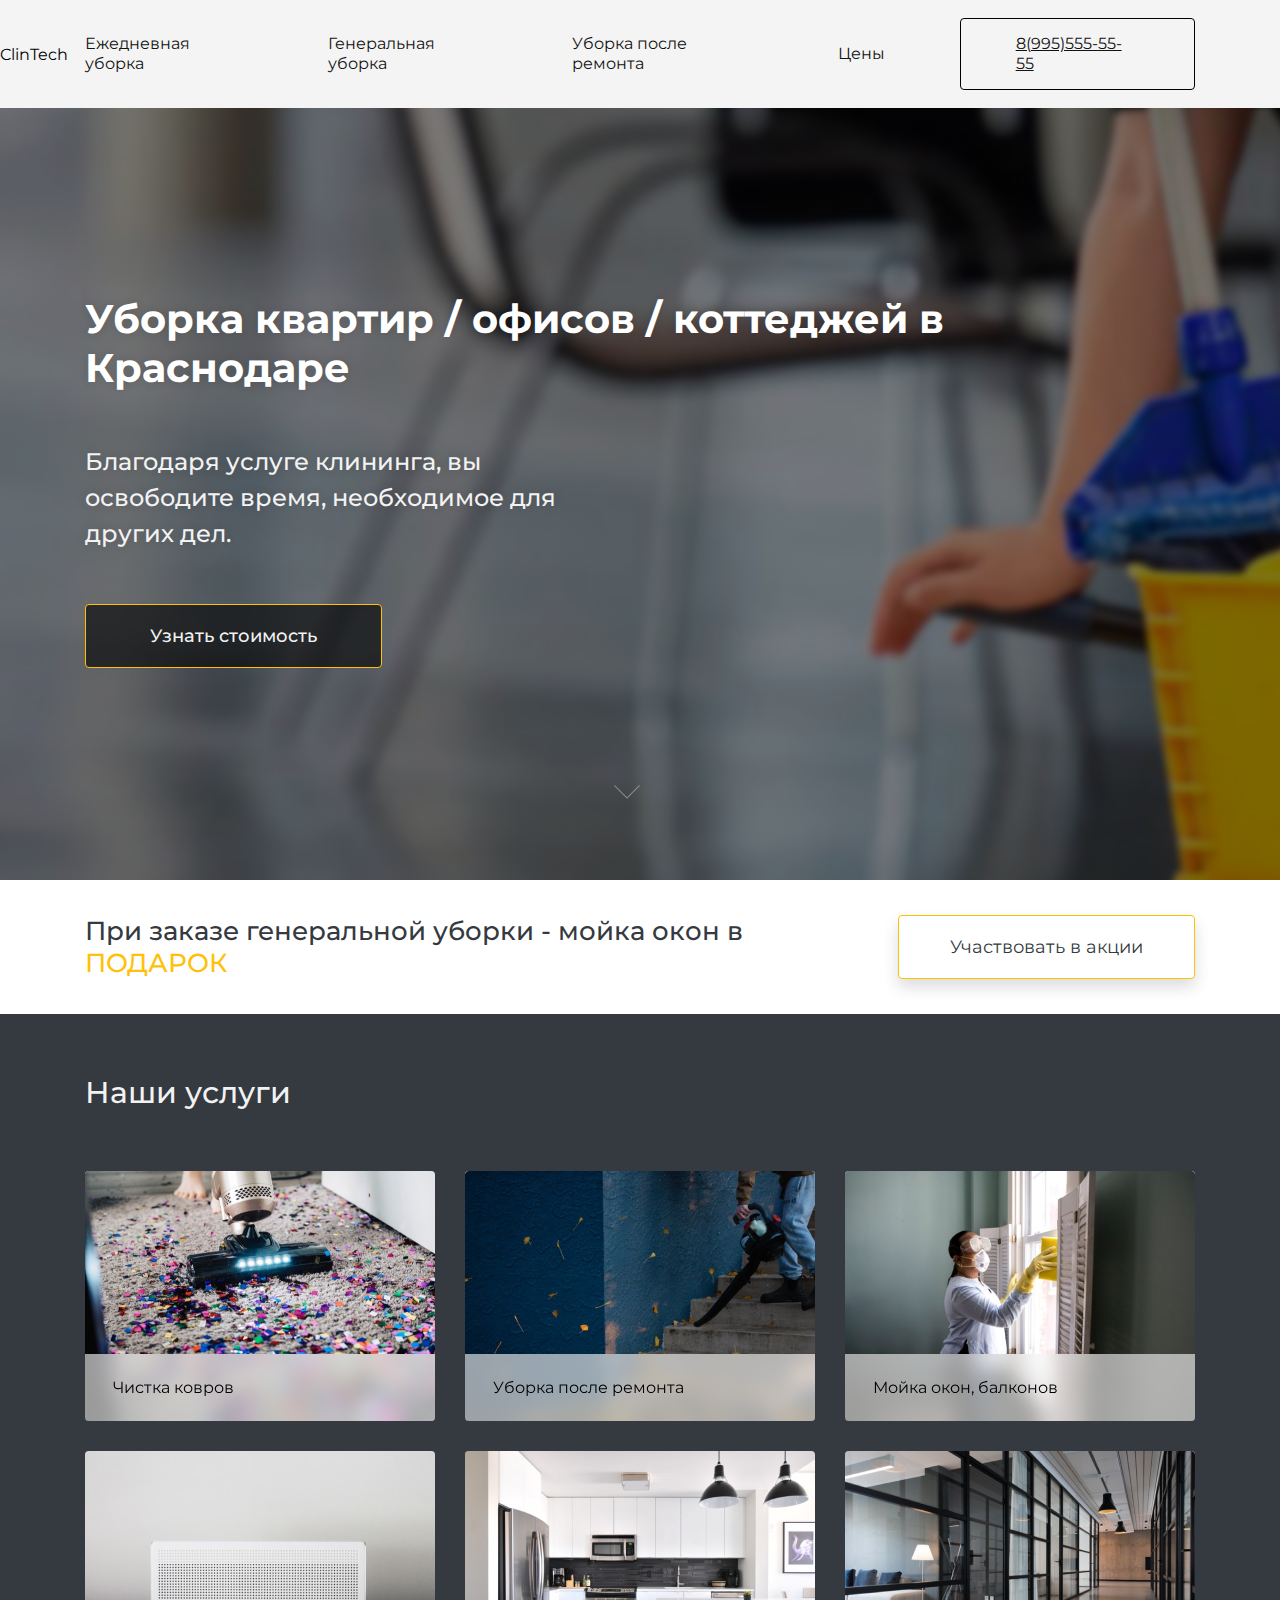
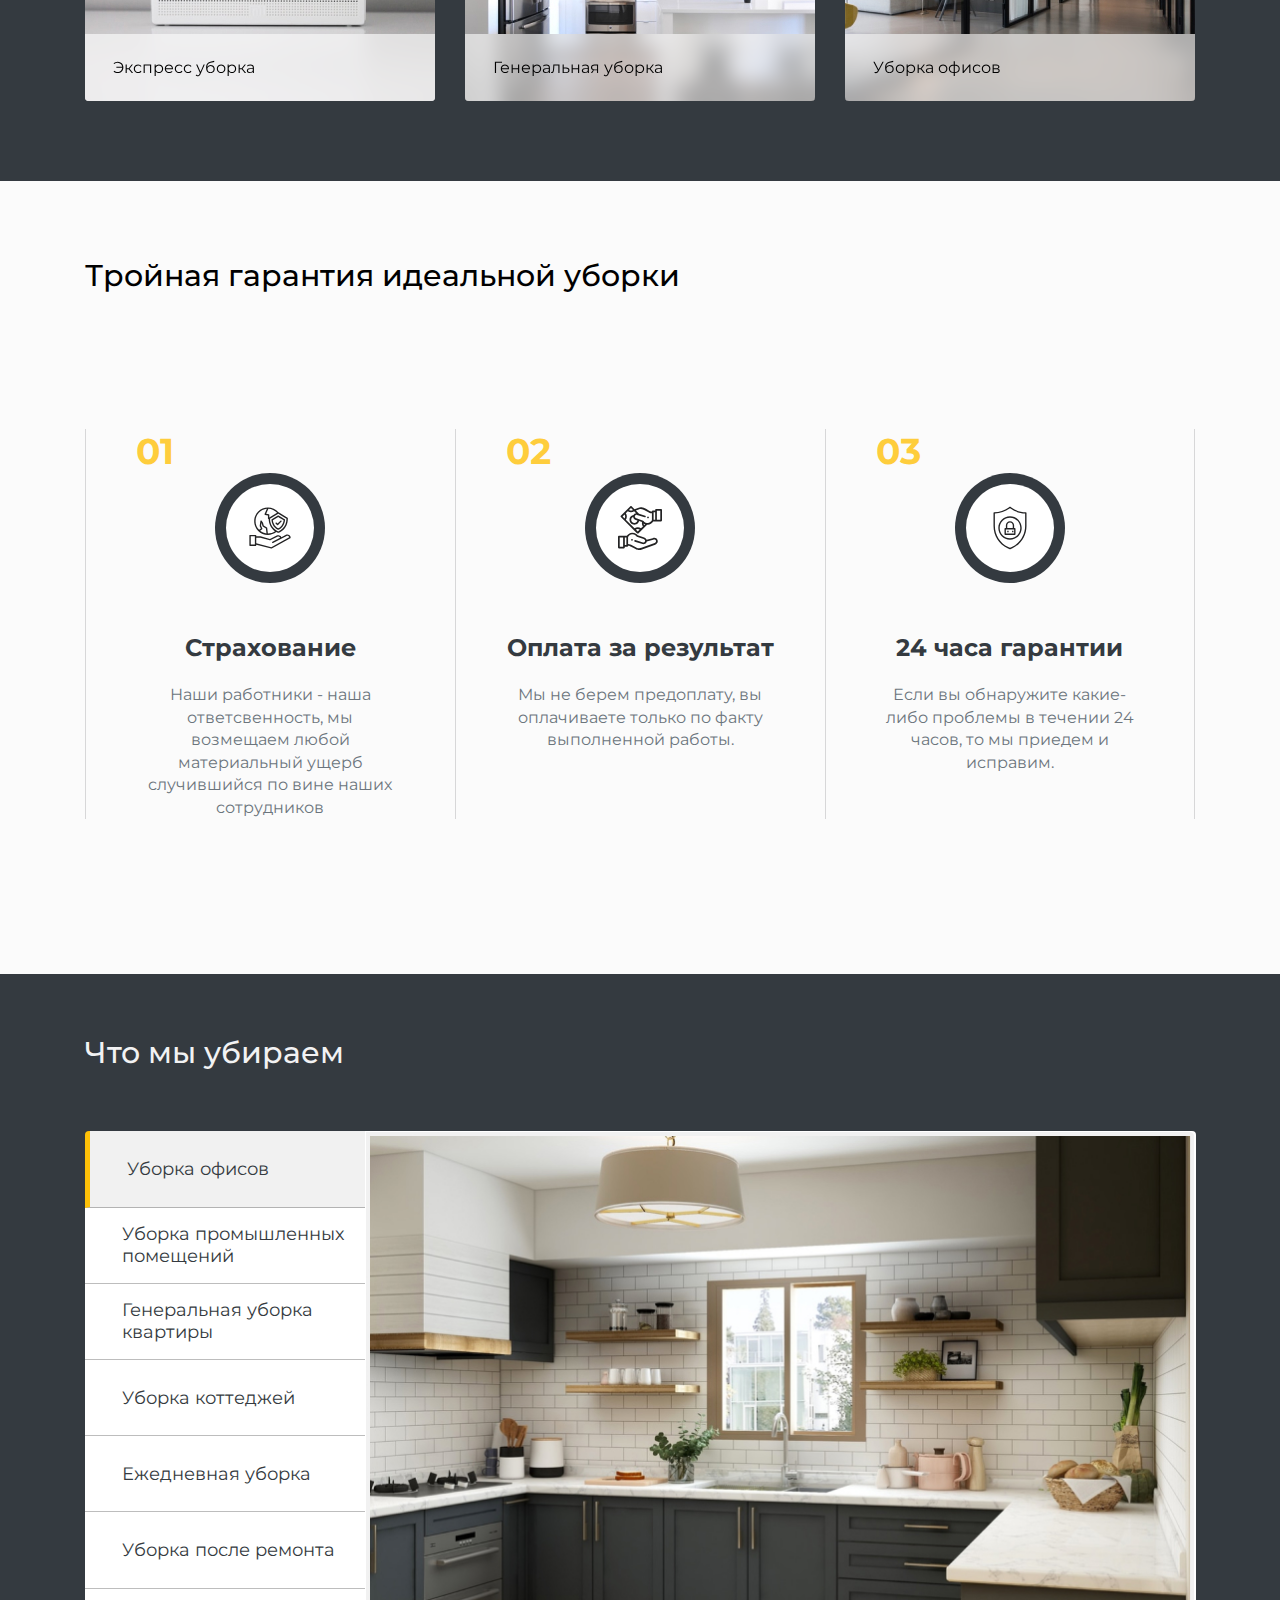
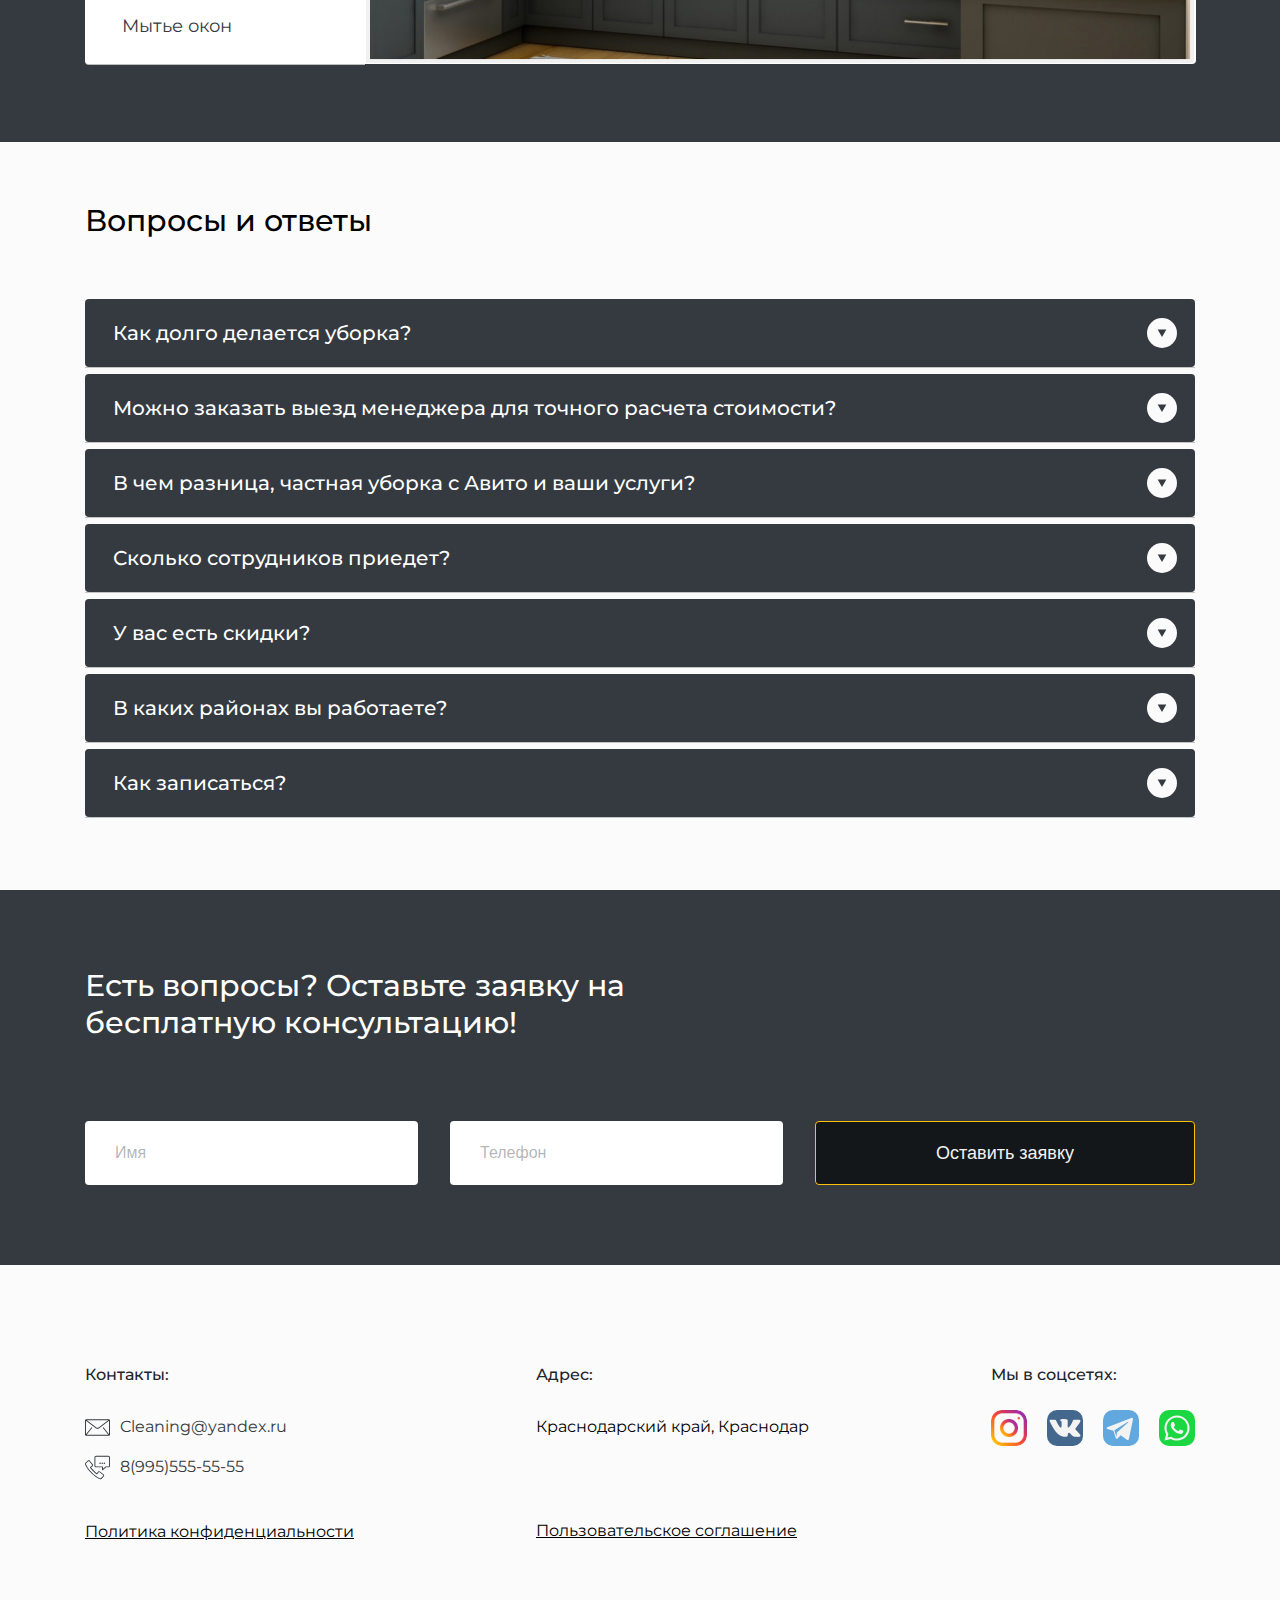
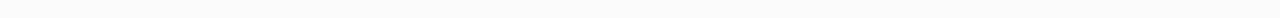
<file: index.html>
<!DOCTYPE html>
<html lang="en">

<head>
  <meta charset="UTF-8">
  <meta name="viewport" content="width=device-width, initial-scale=1.0">
  <meta http-equiv="X-UA-Compatible" content="ie=edge">
  <title>Уборка квартир / офисов / коттеджей
    в Краснодаре</title>
  <link rel="stylesheet" href="css/style.min.css">
</head>

<body class="main__body">
  <header>
    <!-- Navbar -->
    
    <nav>
      <div class="logo-container">
        <div class="logo"> <a href="#">ClinTech</a> </div>
        <div class="container">
        <div class="navbar">
          
          <div class="menu">
            <ul class="menu__list">
              <li class="menu__list-item"><a href="daily-cleaning.html">Ежедневная уборка</a></li>
              <li class="menu__list-item"><a href="general-cleaning.html">Генеральная уборка</a></li>
              <li class="menu__list-item"><a href="repair.html">Уборка после ремонта</a></li>
              <li class="menu__list-item"><a href="price.html">Цены</a></li>
              <li class="menu__list-item menu-phone-btn"><a href="tel:8(995)555-55-55">8(995)555-55-55</a></li>
            </ul>
          </div>
        <div class="burger">
          <span></span>
        </div>
      </div>
        </div>
      </div>
    </nav>
  
  </header>
  <div class="scroll-top">
    <svg width="26" height="14" viewBox="0 0 26 14" fill="none" xmlns="http://www.w3.org/2000/svg">
      <path class="arrow-top" fill-rule="evenodd" clip-rule="evenodd" d="M13.7071 0.70703L13 -7.74304e-05L12.2929 0.70703L6.18172e-08 12.9999L0.707108 13.707L13 1.41414L25.2929 13.707L26 12.9999L13.7071 0.70703Z" fill="#F2F2F3" fill-opacity="0.4"/>
      </svg>
      
  </div>
  <section class="intro">
    <div class="container">
      <div class="intro-inner">
        <h4 class="intro-title">Уборка квартир / офисов / коттеджей
          в Краснодаре</h4>
          <div class="intro-descr">
            <p>Благодаря услуге клининга, вы освободите время, необходимое для других дел.</p>
          </div>
          <div class="intro-btn">
            <a href="#" class="modal__btn intro-button">Узнать стоимость</a>
          </div>
          <div class="intro-scroll-down">
            <img src="img/scroll-down-btn.svg" alt="">
          </div>
      </div>
    </div>
  </section>
  <section class="action">
    <div class="container">
      <div class="action-inner">
        <div class="action-descr"><p>При заказе генеральной уборки - мойка окон в <span class="gold">ПОДАРОК</span></p></div>
        <div class="action-btn modal__btn2"><a href="" class="btn action-button">Участвовать в акции</a></div>
      </div>
    </div>
  </section>
  
  <section class="services dark">
    <div class="container">
      <div class="services-inner">
        <div class="services-title "><h4 class="title">Наши услуги</h4></div>
        <div class="services-items">
          <!-- item -->
          <div style="background-image: url(img/services-1.jpg); background-size: cover; background-position:center; background-repeat: no-repeat;" class="services-item">
            <div class="services-descr">
              <p>Чистка ковров</p>
            </div>
          </div>

          <!-- item -->
          <div style="background-image: url(img/services-2.jpg); background-size: cover; background-position:center; background-repeat: no-repeat;" class="services-item">
            <div class="services-descr">
              <p>Уборка после ремонта</p>
            </div>
          </div>
          <!-- item -->
          <div style="background-image: url(img/services-3.jpg); background-size: cover; background-position:center; background-repeat: no-repeat;" class="services-item">
            <div class="services-descr">
              <p>Мойка окон, балконов</p>
            </div>
          </div>
          <!-- item -->
          <div style="background-image: url(img/services-4.jpg); background-size: cover; background-position:center; background-repeat: no-repeat;" class="services-item">
            <div class="services-descr">
              <p>Экспресс уборка</p>
            </div>
          </div>

          <!-- item -->
          <div style="background-image: url(img/services-5.jpg); background-size: cover; background-position:center; background-repeat: no-repeat;" class="services-item">
            <div class="services-descr">
              <p>Генеральная уборка</p>
            </div>
          </div>

          <!-- item -->
          <div style="background-image: url(img/services-6.jpg); background-size: cover; background-position:center; background-repeat: no-repeat;" class="services-item">
            <div class="services-descr">
              <p>Уборка офисов</p>
            </div>
          </div>
        </div>
      </div>
    </div>
  </section>
  <section class="warranty white">
    <div class="container">
      <div class="warranty-inner">
        <div class="warranty-title"><h4 class="title">Тройная гарантия идеальной уборки</h4></div>
        <div class="warranty-items-wrapper">
          <!-- item -->
          <div class="warranty-item">
            <div class="warranty-item-num">
              <p>01</p>
            </div>
            <div class="warranty-item-content">
              <div class="warranty-item-icon">
                <img src="img/warranty-icon-1.svg" alt="">
              </div>
              <div class="warranty-item-title"><h4>Страхование </h4></div>
              <div class="warranty-item-descr"><p>Наши работники - наша ответсвенность, мы возмещаем любой материальный ущерб случившийся по вине наших сотрудников</p></div>
            </div>
          </div>
          <!-- item -->
          <div class="warranty-item">
            <div class="warranty-item-num">
              <p>02</p>
            </div>
            <div class="warranty-item-content">
              <div class="warranty-item-icon">
                <img src="img/warranty-icon-2.svg" alt="">
              </div>
              <div class="warranty-item-title"><h4>Оплата за результат</h4></div>
              <div class="warranty-item-descr"><p>Мы не берем предоплату, вы оплачиваете только по факту выполненной работы.</p></div>
            </div>
          </div>

          <!-- item -->
          <div class="warranty-item">
            <div class="warranty-item-num">
              <p>03</p>
            </div>
            <div class="warranty-item-content">
              <div class="warranty-item-icon">
                <img src="img/warranty-icon-3.svg" alt="">
              </div>
              <div class="warranty-item-title"><h4>24 часа гарантии </h4></div>
              <div class="warranty-item-descr"><p>Если вы обнаружите какие-либо проблемы в течении 24 часов, то мы приедем и исправим.</p></div>
            </div>
          </div>
        </div>
      </div>
    </div>
  </section>

  <section class="cleaning-types dark">
    <div class="container">
      <div class="cleaning-types-inner">
        <div class="cleaning-types-title"><h4 class="title">Что мы убираем</h4></div>
        <!-- Tabs -->
        <div class="tabs">
          <div class="tabs__header">
            <div class="tabs__header-item active">Уборка офисов</div>
            <div class="tabs__header-item">Уборка промышленных помещений</div>
            <div class="tabs__header-item">Генеральная уборка квартиры</div>
            <div class="tabs__header-item">Уборка коттеджей</div>
            <div class="tabs__header-item">Ежедневная уборка</div>
            <div class="tabs__header-item">Уборка после ремонта</div>
            <div class="tabs__header-item">Мытье окон</div>
          </div>
          <div class="tabs__content">
            <div class="tabs__content-item tab1"><img src="img/tabs-1.jpg" alt=""></div>
            <div class="tabs__content-item tab2"><img src="img/tabs-1.jpg" alt=""></div>
            <div class="tabs__content-item tab3"><img src="img/tabs-1.jpg" alt=""></div>
            <div class="tabs__content-item tab4"><img src="img/tabs-1.jpg" alt=""></div>
            <div class="tabs__content-item tab5"><img src="img/tabs-1.jpg" alt=""></div>
            <div class="tabs__content-item tab6"><img src="img/tabs-1.jpg" alt=""></div>
            <div class="tabs__content-item tab7"><img src="img/tabs-1.jpg" alt=""></div>
          </div>
        </div>
      </div>
    </div>
  </section>

  <section class="faq white">
    <div class="container">
      <div class="faq-inner">
        <div class="faq-title"><h4 class="title">Вопросы и ответы</h4></div>
        <!-- Accordion -->
        <div class="accordion">
          <div class="accordion__item">
            <div data-acc="acc-1" class="accordion__item-trigger">
              <div class="trigger__text">Как долго делается уборка?</div>
              <div class="trigger__img">
                <img src="img/accardion-arrow.svg" alt="">
              </div>
            </div>
            <div id="acc-1" class="accordion__item-content">
              <div class="content__text">Зависит от заказанной услуги и объема работы, но чаще всего все выполняется в течении 1 дня.</div>
            </div>
          </div>
          <!-- item -->
          <div class="accordion__item">
            <div data-acc="acc-2" class="accordion__item-trigger">
              <div class="trigger__text">Можно заказать выезд менеджера для точного расчета стоимости?</div>
              <div class="trigger__img">
                <img src="img/accardion-arrow.svg" alt="">
              </div>
            </div>
            <div id="acc-2" class="accordion__item-content">
              <div class="content__text">Зависит от заказанной услуги и объема работы, но чаще всего все выполняется в течении 1 дня.</div>
            </div>
          </div>

          <!-- item -->
          <div data-acc="acc-3" class="accordion__item">
            <div class="accordion__item-trigger">
              <div class="trigger__text">В чем разница, частная уборка с Авито и ваши услуги?</div>
              <div class="trigger__img">
                <img src="img/accardion-arrow.svg" alt="">
              </div>
            </div>
            <div id="acc-3" class="accordion__item-content">
              <div class="content__text">Lorem ipsum dolor sit amet consectetur adipisicing elit. Inventore quasi consectetur facere dolores consequuntur, provident laudantium distinctio suscipit? Nobis praesentium exercitationem dolores deleniti debitis. Est minus sed temporibus similique recusandae minima nemo repellat, tenetur tempora. Ea, distinctio, placeat culpa dolorum, quas perferendis nulla debitis dolor obcaecati minima ullam beatae alias exercitationem quidem necessitatibus omnis! Blanditiis, laboriosam reiciendis repudiandae illum consequatur recusandae velit est saepe minima. Libero quo cupiditate inventore laborum. Atque possimus, iusto magnam mollitia quam minus suscipit error magni. Placeat aut, molestias veritatis perferendis fugiat laborum ipsam libero consequatur voluptatum, minus eos consequuntur recusandae beatae, ab cum? Fugit quos natus doloribus, ea quaerat, maxime asperiores cumque, vel sunt omnis ducimus a eos neque iusto est facere aliquid soluta laborum consequatur aspernatur. Velit distinctio a fugiat quisquam sequi repellat debitis. Repellendus consequatur quas quod quis eos provident numquam at odio! Eligendi quae asperiores architecto corrupti eius rerum, similique, laborum numquam provident velit accusantium iure aliquid obcaecati aspernatur reiciendis cupiditate corporis assumenda veritatis? Distinctio cumque, deserunt quia sapiente molestias excepturi perspiciatis ipsum amet explicabo? Sequi nostrum sit facilis sunt expedita tenetur, voluptatibus dolores, labore officia praesentium, earum impedit optio ea. Dolorum ullam in recusandae inventore debitis repellat vitae tenetur ipsum voluptate?</div>
            </div>
          </div>

          <!-- item -->
          <div data-acc="acc-4" class="accordion__item">
            <div class="accordion__item-trigger">
              <div class="trigger__text">Сколько сотрудников приедет?</div>
              <div class="trigger__img">
                <img src="img/accardion-arrow.svg" alt="">
              </div>
            </div>
            <div id="acc-4" class="accordion__item-content">
              <div class="content__text">Зависит от заказанной услуги и объема работы, но чаще всего все выполняется в течении 1 дня.</div>
            </div>
          </div>

          <!-- item -->
          <div class="accordion__item">
            <div class="accordion__item-trigger">
              <div class="trigger__text">У вас есть скидки?</div>
              <div class="trigger__img">
                <img src="img/accardion-arrow.svg" alt="">
              </div>
            </div>
            <div class="accordion__item-content">
              <div class="content__text">Зависит от заказанной услуги и объема работы, но чаще всего все выполняется в течении 1 дня.</div>
            </div>
          </div>
          <!-- item -->
          <div class="accordion__item">
            <div class="accordion__item-trigger">
              <div class="trigger__text">В каких районах вы работаете?</div>
              <div class="trigger__img">
                <img src="img/accardion-arrow.svg" alt="">
              </div>
            </div>
            <div class="accordion__item-content">
              <div class="content__text">Зависит от заказанной услуги и объема работы, но чаще всего все выполняется в течении 1 дня.</div>
            </div>
          </div>
          <!-- item -->
          <div class="accordion__item">
            <div class="accordion__item-trigger">
              <div class="trigger__text">Как записаться?</div>
              <div class="trigger__img">
                <img src="img/accardion-arrow.svg" alt="">
              </div>
            </div>
            <div class="accordion__item-content">
              <div class="content__text">Зависит от заказанной услуги и объема работы, но чаще всего все выполняется в течении 1 дня.</div>
            </div>
          </div>
        </div>
      </div>
    </div>
  </section>

  <section class="application dark">
    <div class="container">
      <div class="application-inner">
        <div class="application-title"><h4 class="title">Есть вопросы? Оставьте заявку на бесплатную консультацию!</h4></div>
        <div class="application-form">
          <form action="form-ok.php" method="post">
            <input type="text" name="name" placeholder="Имя">
            <input type="tel" name="phone" placeholder="Телефон">
            <button type="submit" class="application-form-btn">Оставить заявку</button>
          </form>
        </div>
      </div>
    </div>
  </section>

  <footer class="footer white">
    <div class="container">
      <div class="footer-inner">
        <div class="footer-first-col">
          <div class="footer-col-title"><p>Контакты:</p></div>
          <div class="footer-email">
            <img class="email-icon footer-icon" src="img/mail-icon.svg" alt="">
            <a href="#" class="email-text footer-col-text">Cleaning@yandex.ru</a>
          </div>
          <div class="footer-phone">
            <img class="phone-icon footer-icon" src="img/phone-icon.svg" alt="">
            <a href="#" class="phone-text footer-col-text">8(995)555-55-55</a>
          </div>
          <div class="footer-policy">
            <a href="#">Политика конфиденциальности</a>
          </div>
        </div>

        <div class="footer-second-col">
          <div class="footer-col-title"><p>Адрес:</p></div>
          <div class="footer-address">
            <p class="footer-text">Краснодарский край, Краснодар</p>
          </div>
          <div class="footer-policy user-agreement">
            <a href="#">Пользовательское соглашение</a>
          </div>
        </div>

        <div class="footer-third-col">
          <div class="footer-col-title"><p>Мы в соцсетях:</p></div>
          <div class="footer-social">
            <div class="footer-social-item">
              <img src="img/inst.svg" alt="">
            </div>
            <div class="footer-social-item">
              <img src="img/vk.svg" alt="">
            </div>
            <div class="footer-social-item">
              <img src="img/tg.svg" alt="">
            </div>
            <div class="footer-social-item">
              <img src="img/whatsapp.svg" alt="">
            </div>
          </div>
        </div>
      </div>
    </div>
  </footer>

  
<!-- Modal -->
<div class="modal__wrapper">
  <div class="modal">
    <div class="modal__close"> <img src="./img/modal-close.svg" alt="cancel"></div>
    <div class="modal__title"><span>Заказать звонок</span> </div>
    <div class="modal__body">
      <form action="form-ok.php" method="post">
        <input type="text" name="name" placeholder="Имя" class="modal-input input-name">
        <input type="tel" name="phone" placeholder="Телефон" class="modal-input input-phone">
        <button type="submit" class="modal-button">Отправить</button>
      </form>
    </div>
  </div>
</div> 
<div class="modal__wrapper modal__wrapper2">
  <div class="modal">
    <div class="modal__close modal__close2"> <img src="./img/modal-close.svg" alt="cancel"></div>
    <div class="modal__title"><span>Заказать звонок</span> </div>
    <div class="modal__body">
      <form action="form-ok.php" method="post">
        <input type="text" name="name" placeholder="Имя" class="modal-input input-name">
        <input type="tel" name="phone" placeholder="Телефон" class="modal-input input-phone">
        <button type="submit" class="modal-button">Отправить</button>
      </form>
    </div>
  </div>
</div> 

  <!-- Библиотеки, скрипты из CDN... -->
  
  <!-- Cкрипты (удалить все, кроме scripts.min.js перед билдом) -->
  <script src="js/main.js"></script>
  <script src="js/modals.js"></script>
  <script src="js/tabs.js"></script>
  <script src="js/accordion.js"></script>
  <!-- <script defer src="./js/scripts.min.js"></script> -->
</body>
</html>
</file>
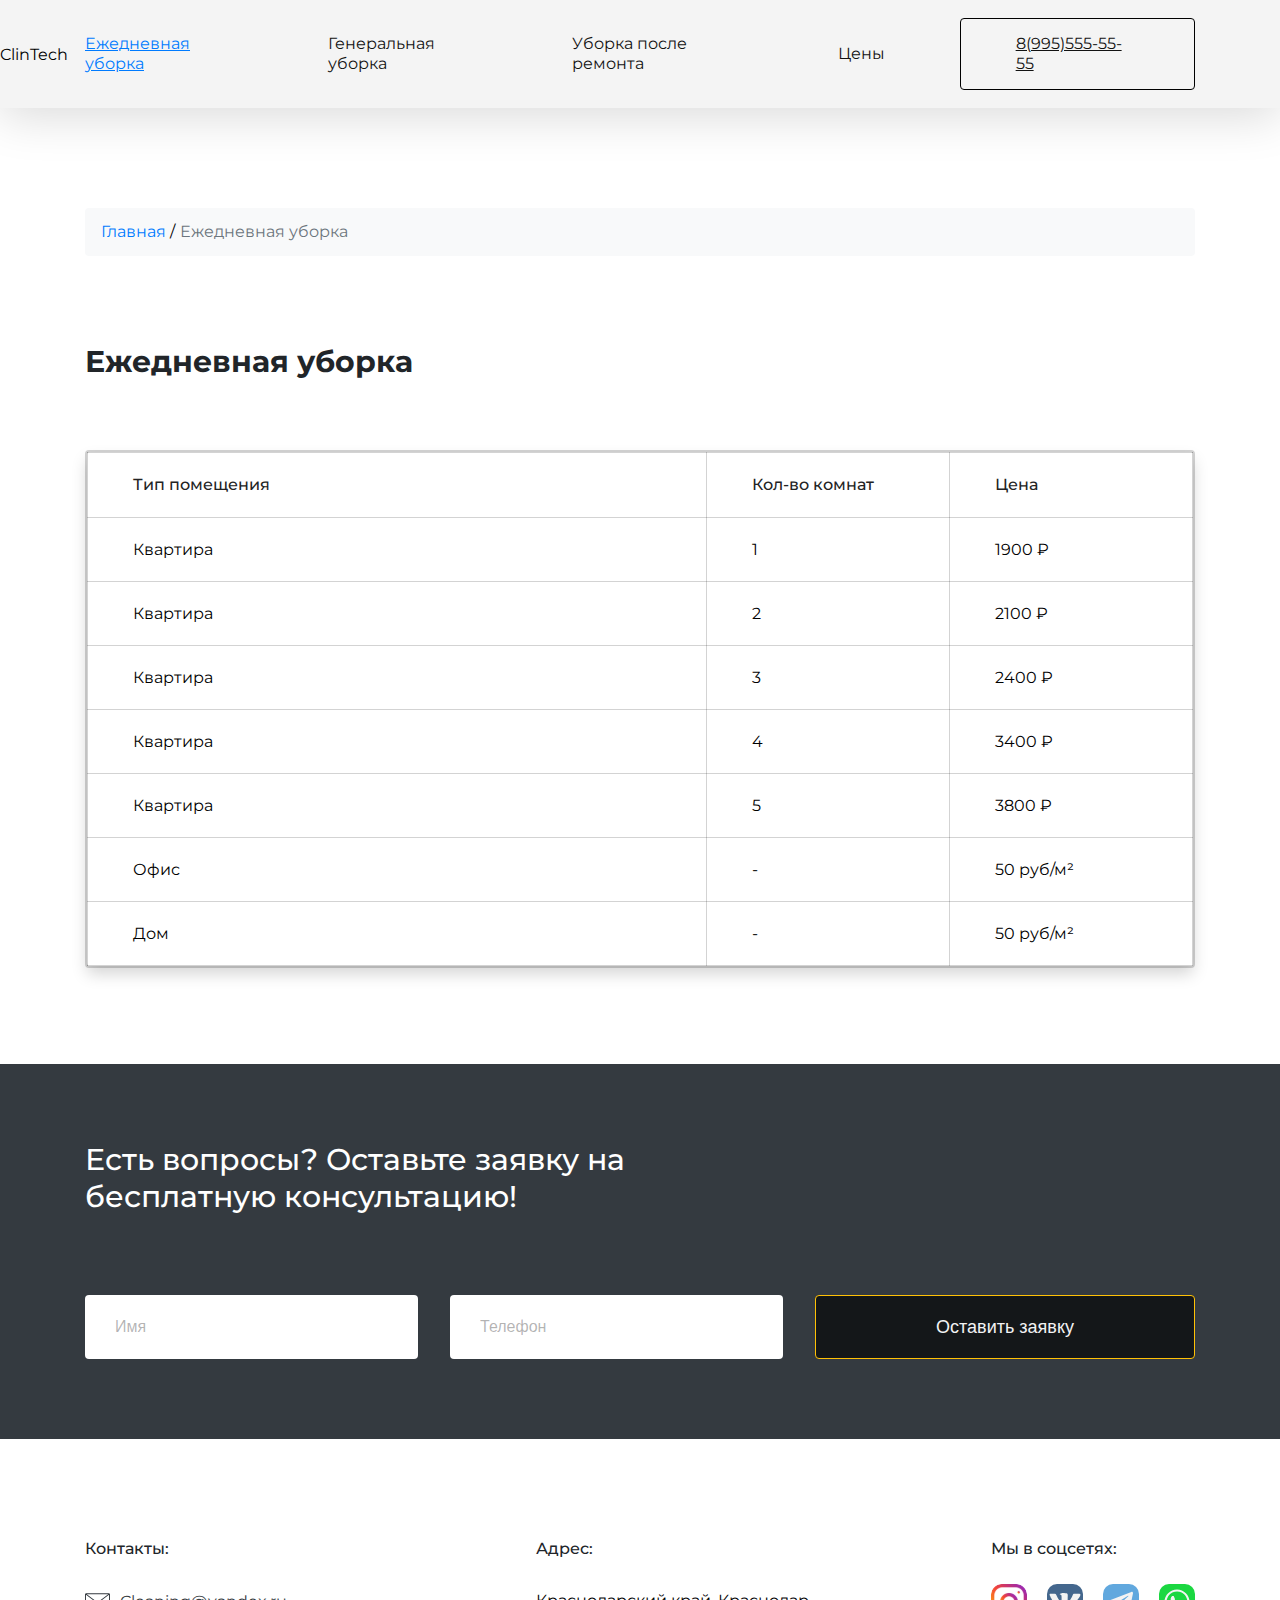
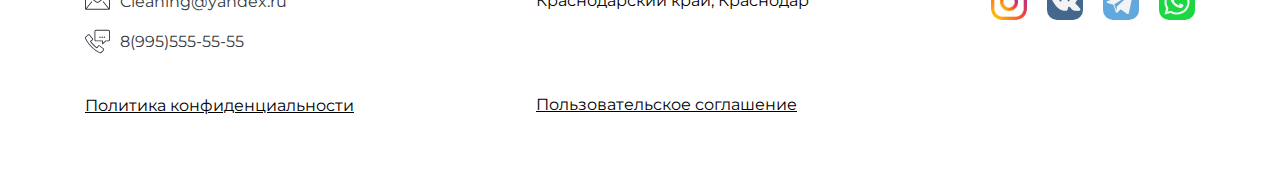
<file: daily-cleaning.html>
<!DOCTYPE html>
<html lang="en">

<head>
  <meta charset="UTF-8">
  <meta name="viewport" content="width=device-width, initial-scale=1.0">
  <meta http-equiv="X-UA-Compatible" content="ie=edge">
  <title>Ежедневная уборка</title>
  <link rel="stylesheet" href="css/style.min.css">
</head>

<body class="main__body">
  <header>
    <!-- Navbar -->
    
    <nav>
      <div class="logo-container">
        <div class="logo"> <a href="index.html">ClinTech</a> </div>
        <div class="container">
        <div class="navbar">
          
          <div class="menu">
            <ul class="menu__list">
              <li class="menu__list-item"><a class="current-page" href="daily-cleaning.html">Ежедневная уборка</a></li>
              <li class="menu__list-item"><a href="general-cleaning.html">Генеральная уборка</a></li>
              <li class="menu__list-item"><a href="repair.html">Уборка после ремонта</a></li>
              <li class="menu__list-item"><a href="price.html">Цены</a></li>
              <li class="menu__list-item menu-phone-btn"><a href="tel:8(995)555-55-55">8(995)555-55-55</a></li>
            </ul>
          </div>
        <div class="burger">
          <span></span>
        </div>
      </div>
        </div>
      </div>
    </nav>
  
  </header>
  <div class="scroll-top">
    <svg width="26" height="14" viewBox="0 0 26 14" fill="none" xmlns="http://www.w3.org/2000/svg">
      <path class="arrow-top" fill-rule="evenodd" clip-rule="evenodd" d="M13.7071 0.70703L13 -7.74304e-05L12.2929 0.70703L6.18172e-08 12.9999L0.707108 13.707L13 1.41414L25.2929 13.707L26 12.9999L13.7071 0.70703Z" fill="#F2F2F3" fill-opacity="0.4"/>
      </svg>
  </div>
  <section class="breadcrumbs">
      <div class="container">
          <div class="breadcrumbs-inner">
            <ul class="breadcrumbs-list">
                <li><a class="breadcrumbs-link link-prev" href="index.html">Главная  </a> / </li>
                <li><a class="breadcrumbs-link" href="#"> Ежедневная уборка </a></li>
            </ul>
          </div>
      </div>
  </section>
  <div class="cleaning-title-wrapper">
      <div class="container">
          <div class="cleaning-title">
              <h4 class="title">Ежедневная уборка</h4>
          </div>
      </div>
  </div>
  <section class="cleaning-table-wrapper">
      <div class="container">
        <div class="cleaning-table-inner">
            <!-- table item -->
            <div class="price-table-item">
                <div class="table">
                  <table>
                    <tr>
                        <td class="table-col-title" style="width: 56%;">Тип помещения</td>
                        <td class="table-col-title" style="width: 22%;">Кол-во комнат</td>
                        <td class="table-col-title">Цена</td>
                    </tr>
                    <tr>
                        <td>Квартира</td>
                        <td>1</td>
                        <td>1900 ₽</td>
                    </tr>
                    <tr>
                        <td>Квартира</td>
                        <td>2</td>
                        <td>2100 ₽</td>
                    </tr>
                    <tr>
                        <td>Квартира</td>
                        <td>3</td>
                        <td>2400 ₽</td>
                    </tr>
                    <tr>
                        <td>Квартира</td>
                        <td>4</td>
                        <td>3400 ₽</td>
                    </tr>
                    <tr>
                        <td>Квартира</td>
                        <td>5</td>
                        <td>3800 ₽</td>
                    </tr>
                    <tr>
                        <td>Офис</td>
                        <td>-</td>
                        <td>50 руб/м²</td>
                    </tr>
                    <tr>
                        <td>Дом</td>
                        <td>-</td>
                        <td>50 руб/м²</td>
                    </tr>
                </table>
                </div>
            </div>
        </div>
      </div>
  </section>

  <section class="application dark">
    <div class="container">
      <div class="application-inner">
        <div class="application-title"><h4 class="title">Есть вопросы? Оставьте заявку на бесплатную консультацию!</h4></div>
        <div class="application-form">
          <form action="form-ok.php" method="post">
            <input type="text" name="name" placeholder="Имя">
            <input type="tel" name="phone" placeholder="Телефон">
            <button type="submit" class="application-form-btn">Оставить заявку</button>
          </form>
        </div>
      </div>
    </div>
  </section>

  <footer class="footer">
    <div class="container">
      <div class="footer-inner">
        <div class="footer-first-col">
          <div class="footer-col-title"><p>Контакты:</p></div>
          <div class="footer-email">
            <img class="email-icon footer-icon" src="img/mail-icon.svg" alt="">
            <a href="#" class="email-text footer-col-text">Cleaning@yandex.ru</a>
          </div>
          <div class="footer-phone">
            <img class="phone-icon footer-icon" src="img/phone-icon.svg" alt="">
            <a href="#" class="phone-text footer-col-text">8(995)555-55-55</a>
          </div>
          <div class="footer-policy">
            <a href="#">Политика конфиденциальности</a>
          </div>
        </div>

        <div class="footer-second-col">
          <div class="footer-col-title"><p>Адрес:</p></div>
          <div class="footer-address">
            <p class="footer-text">Краснодарский край, Краснодар</p>
          </div>
          <div class="footer-policy user-agreement">
            <a href="#">Пользовательское соглашение</a>
          </div>
        </div>

        <div class="footer-third-col">
          <div class="footer-col-title"><p>Мы в соцсетях:</p></div>
          <div class="footer-social">
            <div class="footer-social-item">
              <img src="img/inst.svg" alt="">
            </div>
            <div class="footer-social-item">
              <img src="img/vk.svg" alt="">
            </div>
            <div class="footer-social-item">
              <img src="img/tg.svg" alt="">
            </div>
            <div class="footer-social-item">
              <img src="img/whatsapp.svg" alt="">
            </div>
          </div>
        </div>
      </div>
    </div>
  </footer>
  <!-- Библиотеки, скрипты из CDN... -->
  
  <!-- Cкрипты (удалить все, кроме scripts.min.js перед билдом) -->

  <!-- <script defer src="./js/scripts.min.js"></script> -->
</body>
</html>
</file>
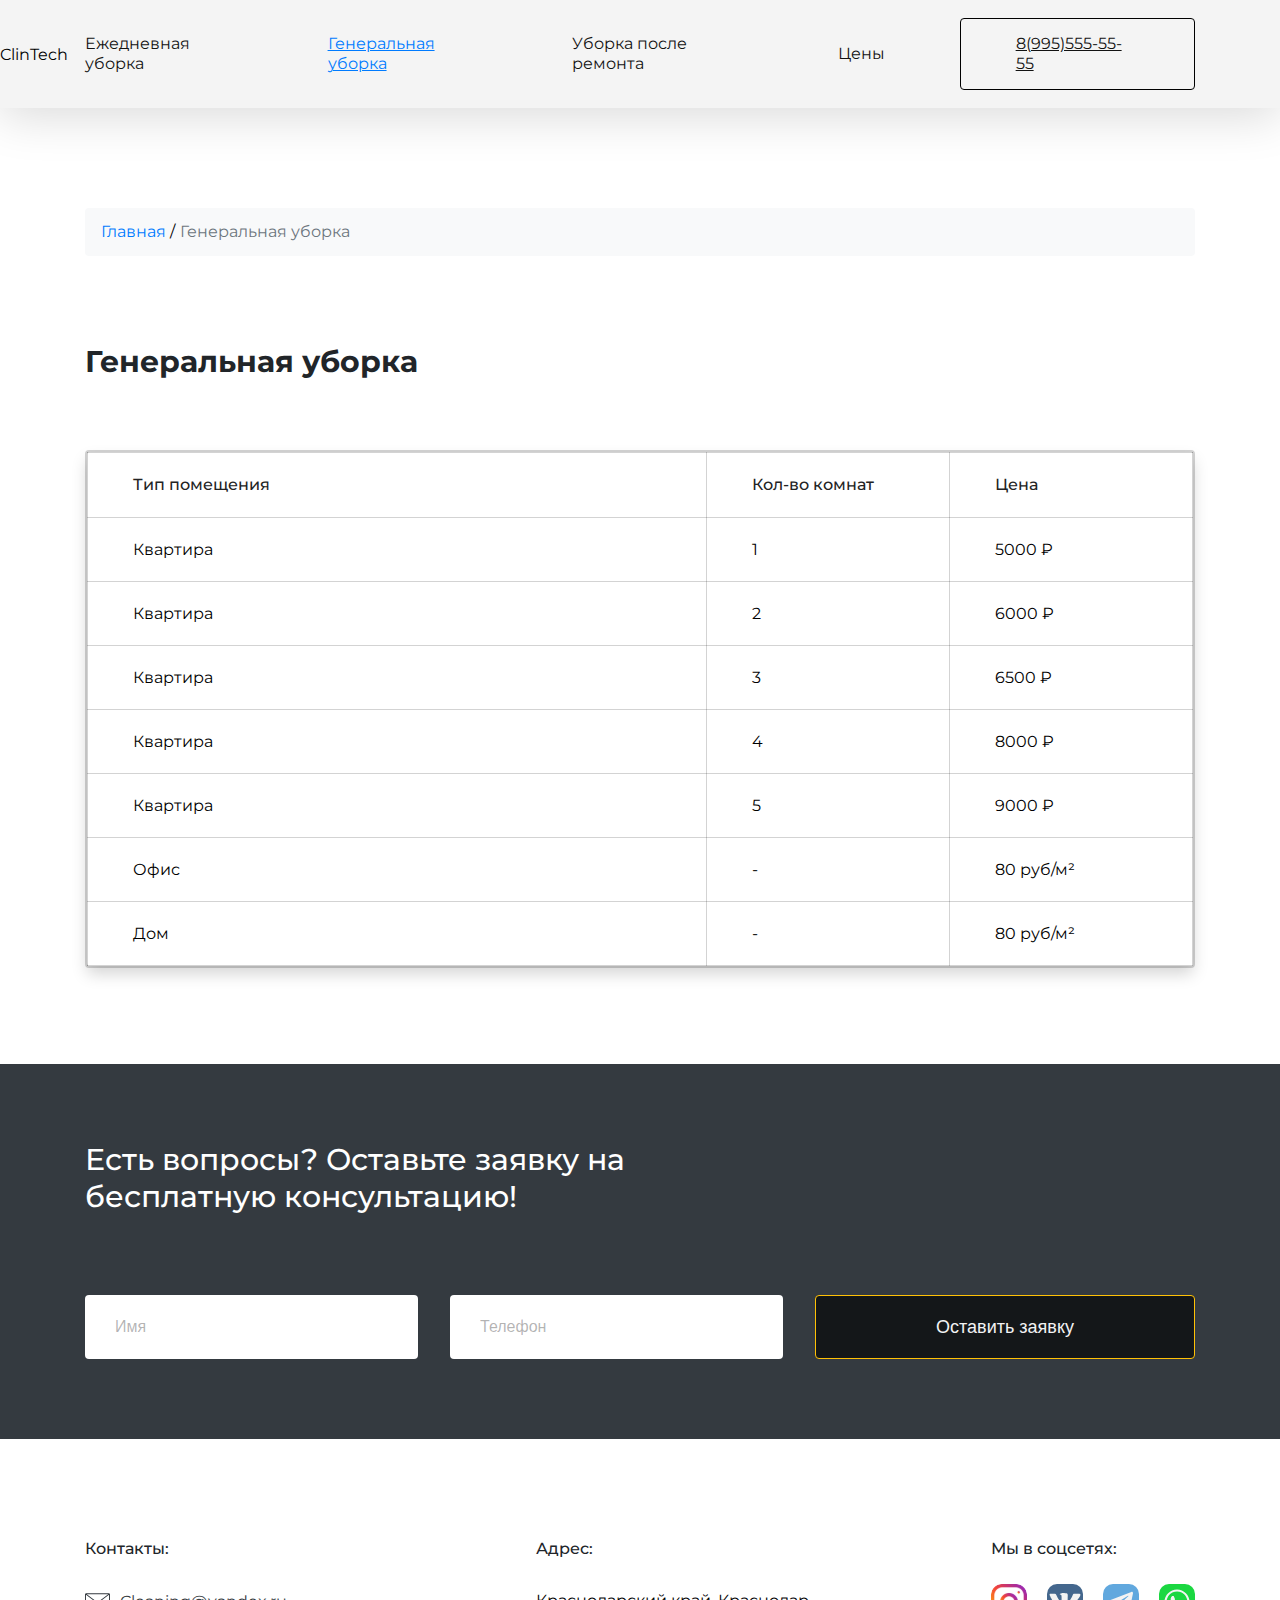
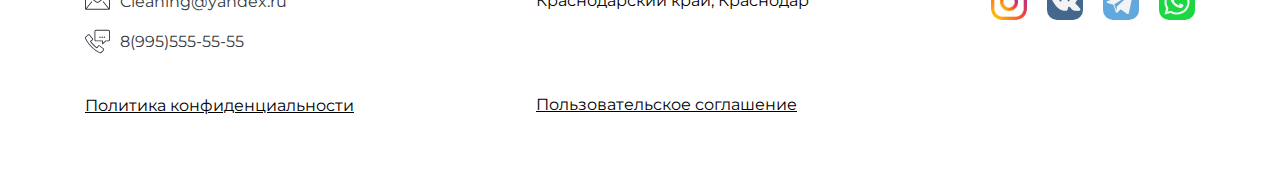
<file: general-cleaning.html>
<!DOCTYPE html>
<html lang="en">

<head>
  <meta charset="UTF-8">
  <meta name="viewport" content="width=device-width, initial-scale=1.0">
  <meta http-equiv="X-UA-Compatible" content="ie=edge">
  <title>Генеральная уборка</title>
  <link rel="stylesheet" href="css/style.min.css">
</head>

<body class="main__body">
  <header>
    <!-- Navbar -->
    
    <nav>
      <div class="logo-container">
        <div class="logo"> <a href="index.html">ClinTech</a> </div>
        <div class="container">
        <div class="navbar">
          
          <div class="menu">
            <ul class="menu__list">
              <li class="menu__list-item"><a href="daily-cleaning.html">Ежедневная уборка</a></li>
              <li class="menu__list-item"><a class="current-page" href="general-cleaning.html">Генеральная уборка</a></li>
              <li class="menu__list-item"><a href="repair.html">Уборка после ремонта</a></li>
              <li class="menu__list-item"><a href="price.html">Цены</a></li>
              <li class="menu__list-item menu-phone-btn"><a href="tel:8(995)555-55-55">8(995)555-55-55</a></li>
            </ul>
          </div>
        <div class="burger">
          <span></span>
        </div>
      </div>
        </div>
      </div>
    </nav>
  
  </header>
  <div class="scroll-top">
    <svg width="26" height="14" viewBox="0 0 26 14" fill="none" xmlns="http://www.w3.org/2000/svg">
      <path class="arrow-top" fill-rule="evenodd" clip-rule="evenodd" d="M13.7071 0.70703L13 -7.74304e-05L12.2929 0.70703L6.18172e-08 12.9999L0.707108 13.707L13 1.41414L25.2929 13.707L26 12.9999L13.7071 0.70703Z" fill="#F2F2F3" fill-opacity="0.4"/>
      </svg>
  </div>
  <section class="breadcrumbs">
      <div class="container">
          <div class="breadcrumbs-inner">
            <ul class="breadcrumbs-list">
                <li><a class="breadcrumbs-link link-prev" href="index.html">Главная  </a> / </li>
                <li><a class="breadcrumbs-link" href="#"> Генеральная уборка </a></li>
            </ul>
          </div>
      </div>
  </section>
  <div class="cleaning-title-wrapper">
      <div class="container">
          <div class="cleaning-title">
              <h4 class="title">Генеральная уборка</h4>
          </div>
      </div>
  </div>
  <section class="cleaning-table-wrapper">
      <div class="container">
        <div class="cleaning-table-inner">
            <!-- table item -->
            <div class="price-table-item">
                <div class="table">
                  <table>
                    <tr>
                        <td class="table-col-title" style="width: 56%;">Тип помещения</td>
                        <td class="table-col-title" style="width: 22%;">Кол-во комнат</td>
                        <td class="table-col-title">Цена</td>
                    </tr>
                    <tr>
                        <td>Квартира</td>
                        <td>1</td>
                        <td>5000 ₽</td>
                    </tr>
                    <tr>
                        <td>Квартира</td>
                        <td>2</td>
                        <td>6000 ₽</td>
                    </tr>
                    <tr>
                        <td>Квартира</td>
                        <td>3</td>
                        <td>6500 ₽</td>
                    </tr>
                    <tr>
                        <td>Квартира</td>
                        <td>4</td>
                        <td>8000 ₽</td>
                    </tr>
                    <tr>
                        <td>Квартира</td>
                        <td>5</td>
                        <td>9000 ₽</td>
                    </tr>
                    <tr>
                        <td>Офис</td>
                        <td>-</td>
                        <td>80 руб/м²</td>
                    </tr>
                    <tr>
                        <td>Дом</td>
                        <td>-</td>
                        <td>80 руб/м²</td>
                    </tr>
                </table>
                </div>
            </div>
        </div>
      </div>
  </section>

  <section class="application dark">
    <div class="container">
      <div class="application-inner">
        <div class="application-title"><h4 class="title">Есть вопросы? Оставьте заявку на бесплатную консультацию!</h4></div>
        <div class="application-form">
          <form action="form-ok.php" method="post">
            <input type="text" name="name" placeholder="Имя">
            <input type="tel" name="phone" placeholder="Телефон">
            <button type="submit" class="application-form-btn">Оставить заявку</button>
          </form>
        </div>
      </div>
    </div>
  </section>

  <footer class="footer">
    <div class="container">
      <div class="footer-inner">
        <div class="footer-first-col">
          <div class="footer-col-title"><p>Контакты:</p></div>
          <div class="footer-email">
            <img class="email-icon footer-icon" src="img/mail-icon.svg" alt="">
            <a href="#" class="email-text footer-col-text">Cleaning@yandex.ru</a>
          </div>
          <div class="footer-phone">
            <img class="phone-icon footer-icon" src="img/phone-icon.svg" alt="">
            <a href="#" class="phone-text footer-col-text">8(995)555-55-55</a>
          </div>
          <div class="footer-policy">
            <a href="#">Политика конфиденциальности</a>
          </div>
        </div>

        <div class="footer-second-col">
          <div class="footer-col-title"><p>Адрес:</p></div>
          <div class="footer-address">
            <p class="footer-text">Краснодарский край, Краснодар</p>
          </div>
          <div class="footer-policy user-agreement">
            <a href="#">Пользовательское соглашение</a>
          </div>
        </div>

        <div class="footer-third-col">
          <div class="footer-col-title"><p>Мы в соцсетях:</p></div>
          <div class="footer-social">
            <div class="footer-social-item">
              <img src="img/inst.svg" alt="">
            </div>
            <div class="footer-social-item">
              <img src="img/vk.svg" alt="">
            </div>
            <div class="footer-social-item">
              <img src="img/tg.svg" alt="">
            </div>
            <div class="footer-social-item">
              <img src="img/whatsapp.svg" alt="">
            </div>
          </div>
        </div>
      </div>
    </div>
  </footer>
  <!-- Библиотеки, скрипты из CDN... -->
  
  <!-- Cкрипты (удалить все, кроме scripts.min.js перед билдом) -->

  <!-- <script defer src="./js/scripts.min.js"></script> -->
</body>
</html>
</file>
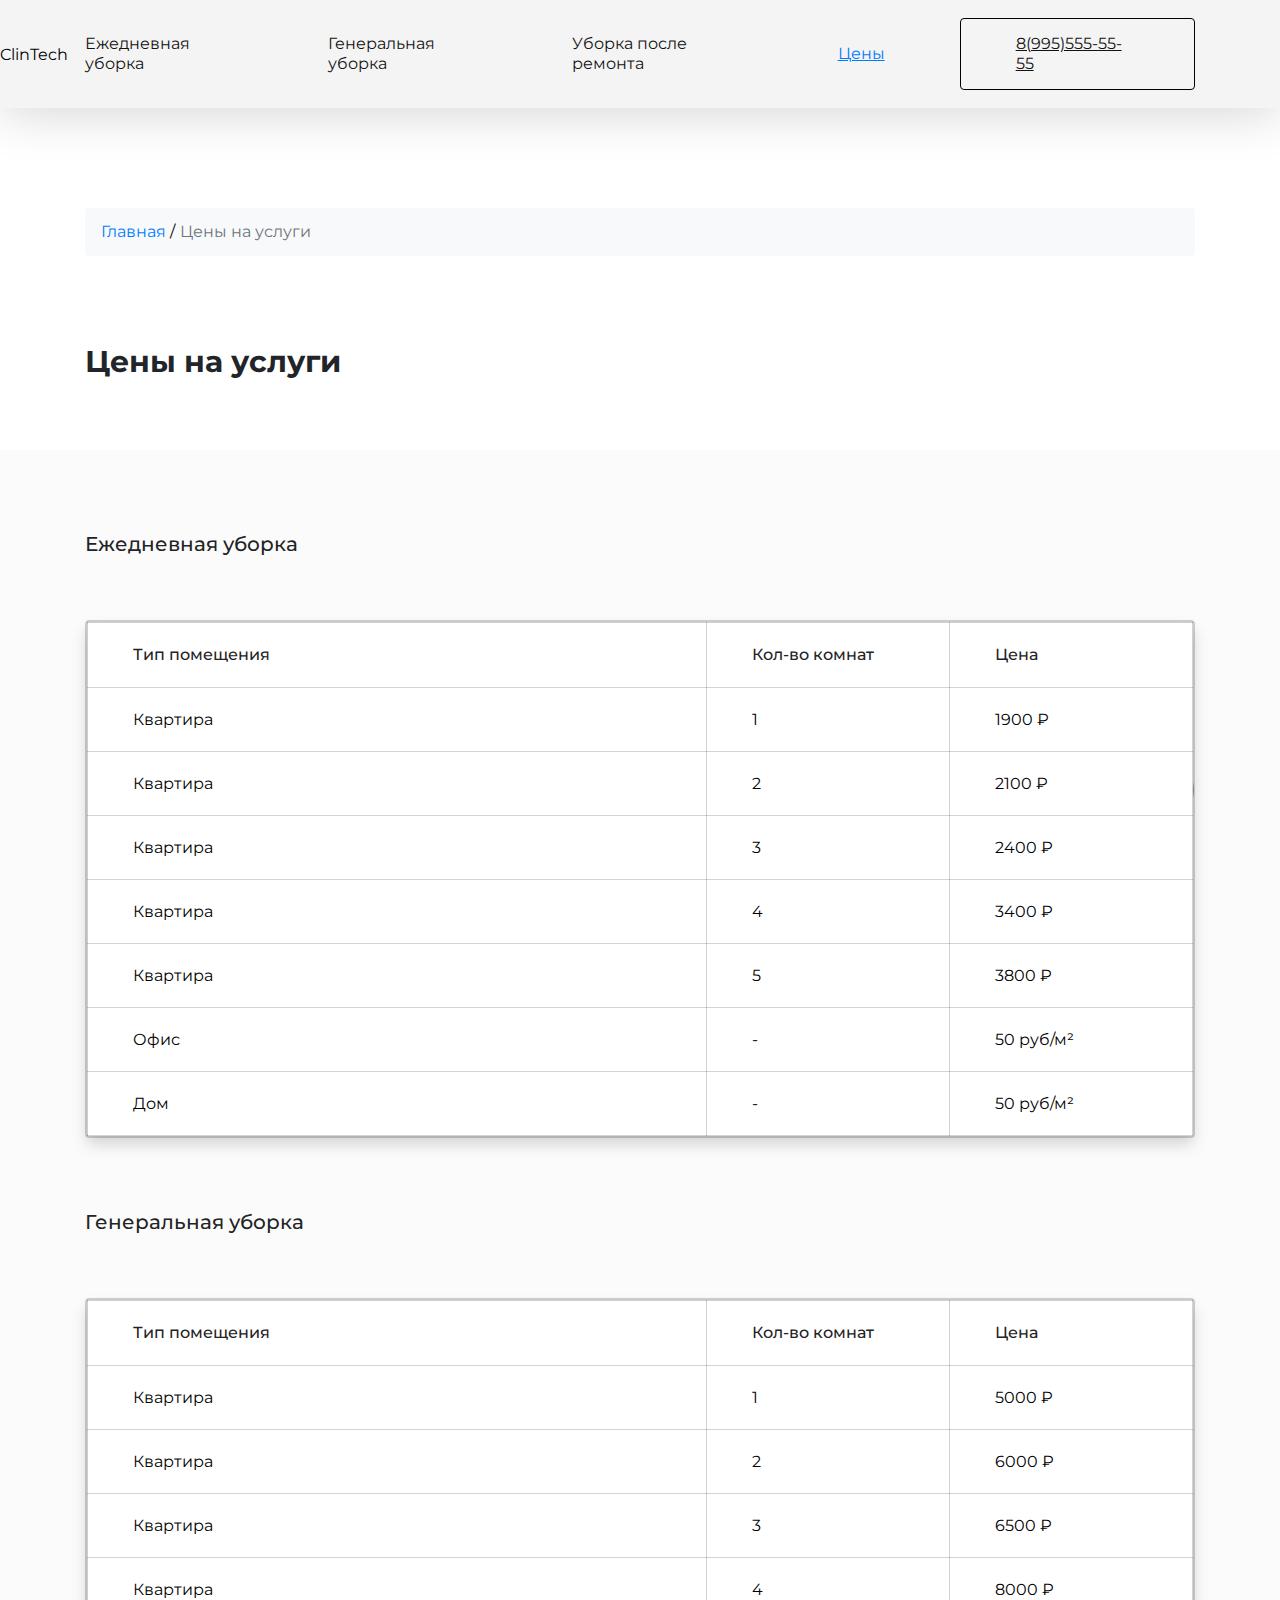
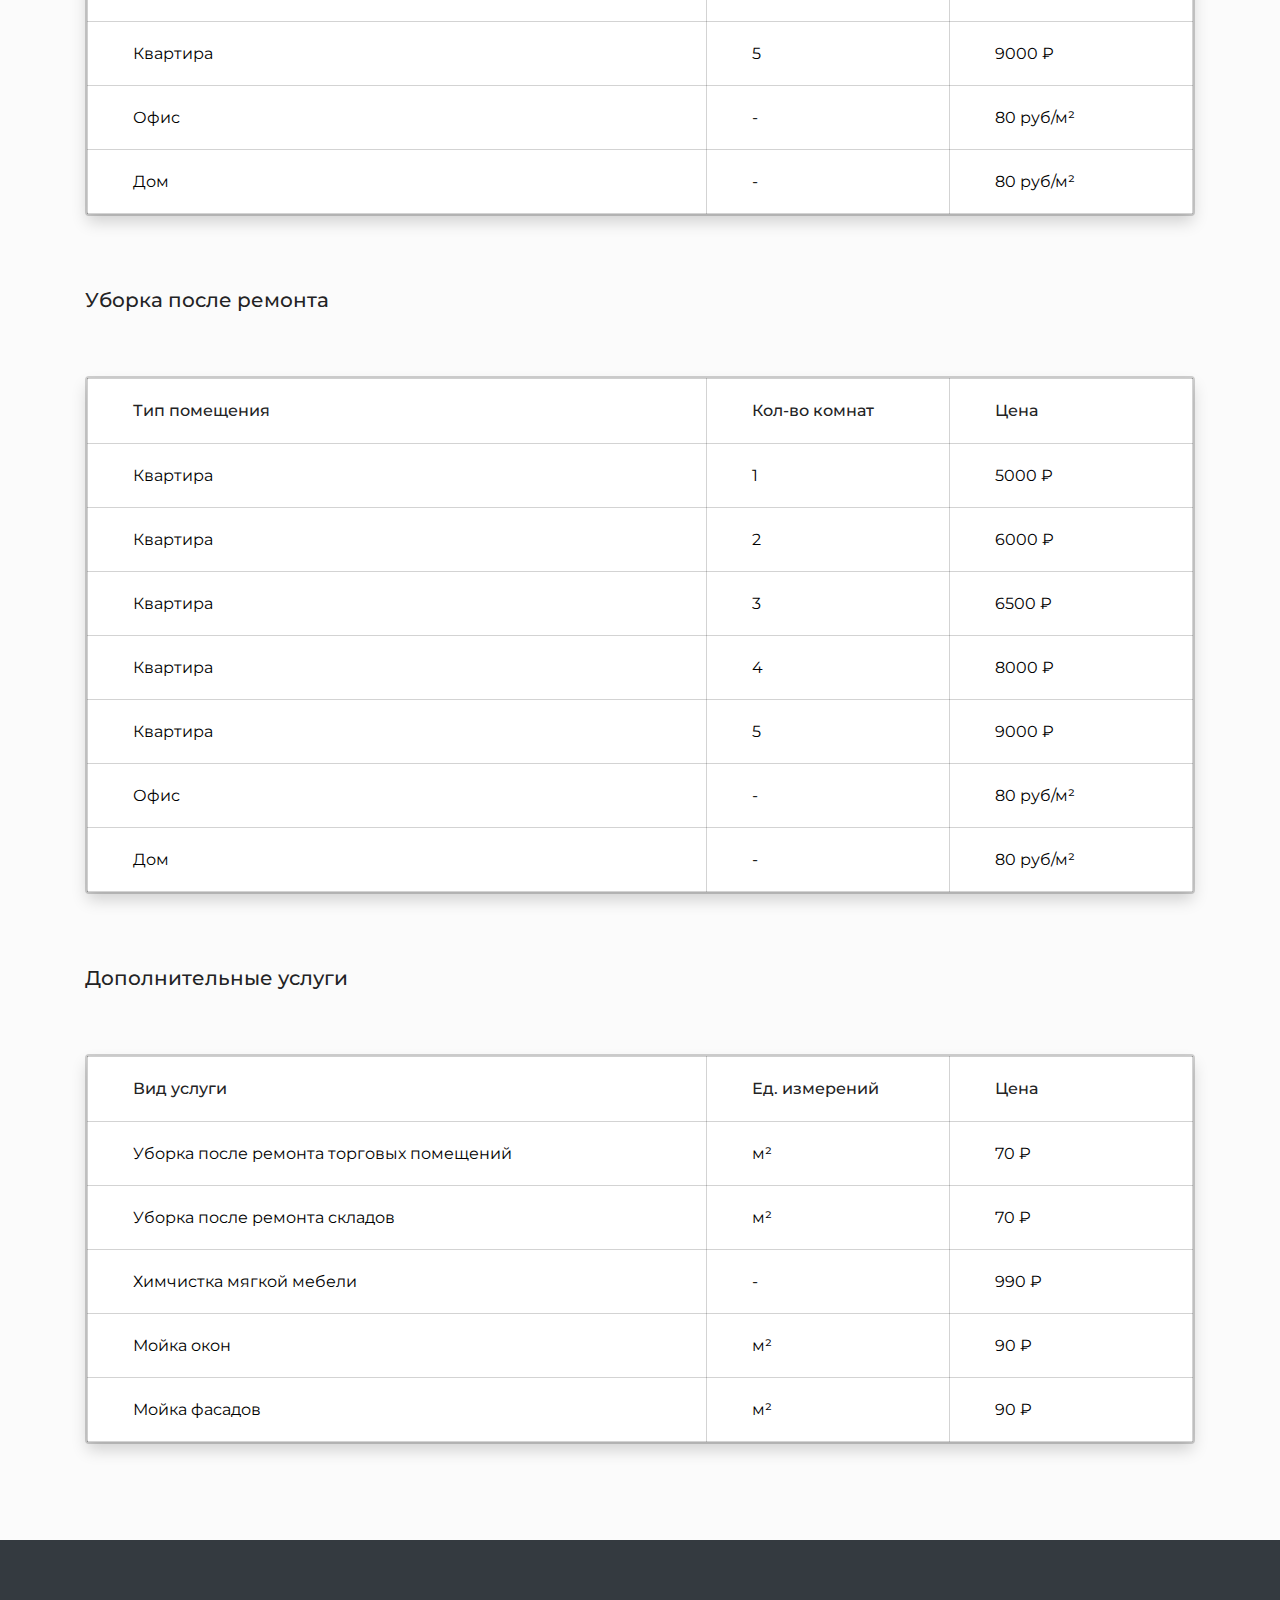
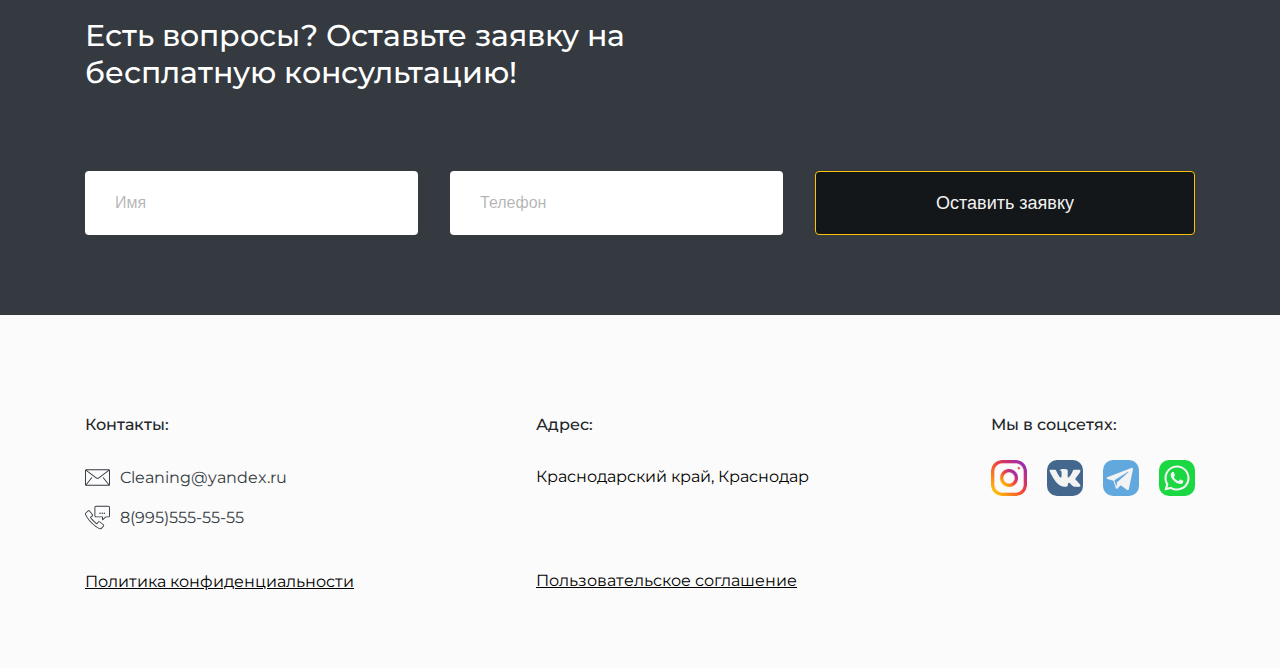
<file: price.html>
<!DOCTYPE html>
<html lang="en">

<head>
  <meta charset="UTF-8">
  <meta name="viewport" content="width=device-width, initial-scale=1.0">
  <meta http-equiv="X-UA-Compatible" content="ie=edge">
  <title>Цены на услуги</title>
  <link rel="stylesheet" href="css/style.min.css">
</head>

<body class="main__body">
  <header>
    <!-- Navbar -->
    
    <nav>
      <div class="logo-container">
        <div class="logo"> <a href="index.html">ClinTech</a> </div>
        <div class="container">
        <div class="navbar">
          
          <div class="menu">
            <ul class="menu__list">
              <li class="menu__list-item"><a href="daily-cleaning.html">Ежедневная уборка</a></li>
              <li class="menu__list-item"><a href="general-cleaning.html">Генеральная уборка</a></li>
              <li class="menu__list-item"><a href="repair.html">Уборка после ремонта</a></li>
              <li class="menu__list-item"><a class="current-page" href="#">Цены</a></li>
              <li class="menu__list-item menu-phone-btn"><a href="tel:8(995)555-55-55">8(995)555-55-55</a></li>
            </ul>
          </div>
        <div class="burger">
          <span></span>
        </div>
      </div>
        </div>
      </div>
    </nav>
  
  </header>
  <div class="scroll-top">
    <svg width="26" height="14" viewBox="0 0 26 14" fill="none" xmlns="http://www.w3.org/2000/svg">
      <path class="arrow-top" fill-rule="evenodd" clip-rule="evenodd" d="M13.7071 0.70703L13 -7.74304e-05L12.2929 0.70703L6.18172e-08 12.9999L0.707108 13.707L13 1.41414L25.2929 13.707L26 12.9999L13.7071 0.70703Z" fill="#F2F2F3" fill-opacity="0.4"/>
      </svg>
  </div>
  <section class="breadcrumbs">
      <div class="container">
          <div class="breadcrumbs-inner">
            <ul class="breadcrumbs-list">
                <li><a class="breadcrumbs-link link-prev" href="index.html">Главная  </a> / </li>
                <li><a class="breadcrumbs-link" href="#"> Цены на услуги </a></li>
            </ul>
          </div>
      </div>
  </section>
  <div class="price-title-wrapper">
      <div class="container">
          <div class="price-title">
              <h4 class="title">Цены на услуги</h4>
          </div>
      </div>
  </div>
  <section class="white price-table-wrapper">
      <div class="container">
        <div class="price-table-inner">
            <!-- table item -->
            <div class="price-table-item">
                <div class="table-item-title"><p>Ежедневная уборка</p></div>
                <div class="table">
                  <table>
                    <tr>
                        <td class="table-col-title" style="width: 56%;">Тип помещения</td>
                        <td class="table-col-title" style="width: 22%;">Кол-во комнат</td>
                        <td class="table-col-title" >Цена</td>
                    </tr>
                    <tr>
                        <td>Квартира</td>
                        <td>1</td>
                        <td>1900 ₽</td>
                    </tr>
                    <tr>
                        <td>Квартира</td>
                        <td>2</td>
                        <td>2100 ₽</td>
                    </tr>
                    <tr>
                        <td>Квартира</td>
                        <td>3</td>
                        <td>2400 ₽</td>
                    </tr>
                    <tr>
                        <td>Квартира</td>
                        <td>4</td>
                        <td>3400 ₽</td>
                    </tr>
                    <tr>
                        <td>Квартира</td>
                        <td>5</td>
                        <td>3800 ₽</td>
                    </tr>
                    <tr>
                        <td>Офис</td>
                        <td>-</td>
                        <td>50 руб/м²</td>
                    </tr>
                    <tr>
                        <td>Дом</td>
                        <td>-</td>
                        <td>50 руб/м²</td>
                    </tr>
                </table>
                </div>
            </div>
            <!-- table item -->
            <div class="price-table-item">
                <div class="table-item-title"><p>Генеральная уборка</p></div>
                <div class="table">
                  <table>
                    <tr>
                        <td class="table-col-title" style="width: 56%;">Тип помещения</td>
                        <td class="table-col-title" style="width: 22%;">Кол-во комнат</td>
                        <td class="table-col-title" >Цена</td>
                    </tr>
                    <tr>
                        <td>Квартира</td>
                        <td>1</td>
                        <td>5000 ₽</td>
                    </tr>
                    <tr>
                        <td>Квартира</td>
                        <td>2</td>
                        <td>6000 ₽</td>
                    </tr>
                    <tr>
                        <td>Квартира</td>
                        <td>3</td>
                        <td>6500 ₽</td>
                    </tr>
                    <tr>
                        <td>Квартира</td>
                        <td>4</td>
                        <td>8000 ₽</td>
                    </tr>
                    <tr>
                        <td>Квартира</td>
                        <td>5</td>
                        <td>9000 ₽</td>
                    </tr>
                    <tr>
                        <td>Офис</td>
                        <td>-</td>
                        <td>80 руб/м²</td>
                    </tr>
                    <tr>
                        <td>Дом</td>
                        <td>-</td>
                        <td>80 руб/м²</td>
                    </tr>
                </table>
                </div>
            </div>

            <!-- table item -->
            <div class="price-table-item">
                <div class="table-item-title"><p>Уборка после ремонта</p></div>
                <div class="table">
                  <table>
                    <tr>
                        <td class="table-col-title" style="width: 56%;">Тип помещения</td>
                        <td class="table-col-title" style="width: 22%;">Кол-во комнат</td>
                        <td class="table-col-title" >Цена</td>
                    </tr>
                    <tr>
                        <td>Квартира</td>
                        <td>1</td>
                        <td>5000 ₽</td>
                    </tr>
                    <tr>
                        <td>Квартира</td>
                        <td>2</td>
                        <td>6000 ₽</td>
                    </tr>
                    <tr>
                        <td>Квартира</td>
                        <td>3</td>
                        <td>6500 ₽</td>
                    </tr>
                    <tr>
                        <td>Квартира</td>
                        <td>4</td>
                        <td>8000 ₽</td>
                    </tr>
                    <tr>
                        <td>Квартира</td>
                        <td>5</td>
                        <td>9000 ₽</td>
                    </tr>
                    <tr>
                        <td>Офис</td>
                        <td>-</td>
                        <td>80 руб/м²</td>
                    </tr>
                    <tr>
                        <td>Дом</td>
                        <td>-</td>
                        <td>80 руб/м²</td>
                    </tr>
                </table>
                </div>
            </div>

            <!-- table item -->
            <div class="price-table-item">
                <div class="table-item-title"><p>Дополнительные услуги</p></div>
                <div class="table">
                  <table>
                    <tr>
                        <td class="table-col-title" style="width: 56%;">Вид услуги</td>
                        <td class="table-col-title" style="width: 22%;">Ед. измерений</td>
                        <td class="table-col-title" >Цена</td>
                    </tr>
                    <tr>
                        <td>Уборка после ремонта торговых помещений</td>
                        <td>м²</td>
                        <td>70 ₽</td>
                    </tr>
                    <tr>
                        <td>Уборка после ремонта складов</td>
                        <td>м²</td>
                        <td>70 ₽</td>
                    </tr>
                    <tr>
                        <td>Химчистка мягкой мебели </td>
                        <td>-</td>
                        <td>990 ₽</td>
                    </tr>
                    <tr>
                        <td>Мойка окон</td>
                        <td>м²</td>
                        <td>90 ₽</td>
                    </tr>
                    <tr>
                        <td>Мойка фасадов</td>
                        <td>м²</td>
                        <td>90 ₽</td>
                    </tr>
                </table>
                </div>
            </div>
        </div>
      </div>
  </section>

  <section class="application dark">
    <div class="container">
      <div class="application-inner">
        <div class="application-title"><h4 class="title">Есть вопросы? Оставьте заявку на бесплатную консультацию!</h4></div>
        <div class="application-form">
          <form action="form-ok.php" method="post">
            <input type="text" name="name" placeholder="Имя">
            <input type="tel" name="phone" placeholder="Телефон">
            <button type="submit" class="application-form-btn">Оставить заявку</button>
          </form>
        </div>
      </div>
    </div>
  </section>

  <footer class="footer white">
    <div class="container">
      <div class="footer-inner">
        <div class="footer-first-col">
          <div class="footer-col-title"><p>Контакты:</p></div>
          <div class="footer-email">
            <img class="email-icon footer-icon" src="img/mail-icon.svg" alt="">
            <a href="#" class="email-text footer-col-text">Cleaning@yandex.ru</a>
          </div>
          <div class="footer-phone">
            <img class="phone-icon footer-icon" src="img/phone-icon.svg" alt="">
            <a href="#" class="phone-text footer-col-text">8(995)555-55-55</a>
          </div>
          <div class="footer-policy">
            <a href="#">Политика конфиденциальности</a>
          </div>
        </div>

        <div class="footer-second-col">
          <div class="footer-col-title"><p>Адрес:</p></div>
          <div class="footer-address">
            <p class="footer-text">Краснодарский край, Краснодар</p>
          </div>
          <div class="footer-policy user-agreement">
            <a href="#">Пользовательское соглашение</a>
          </div>
        </div>

        <div class="footer-third-col">
          <div class="footer-col-title"><p>Мы в соцсетях:</p></div>
          <div class="footer-social">
            <div class="footer-social-item">
              <img src="img/inst.svg" alt="">
            </div>
            <div class="footer-social-item">
              <img src="img/vk.svg" alt="">
            </div>
            <div class="footer-social-item">
              <img src="img/tg.svg" alt="">
            </div>
            <div class="footer-social-item">
              <img src="img/whatsapp.svg" alt="">
            </div>
          </div>
        </div>
      </div>
    </div>
  </footer>
  <!-- Библиотеки, скрипты из CDN... -->
  
  <!-- Cкрипты (удалить все, кроме scripts.min.js перед билдом) -->

  <script src="js/price.js"></script>
  <!-- <script defer src="./js/scripts.min.js"></script> -->
</body>
</html>
</file>
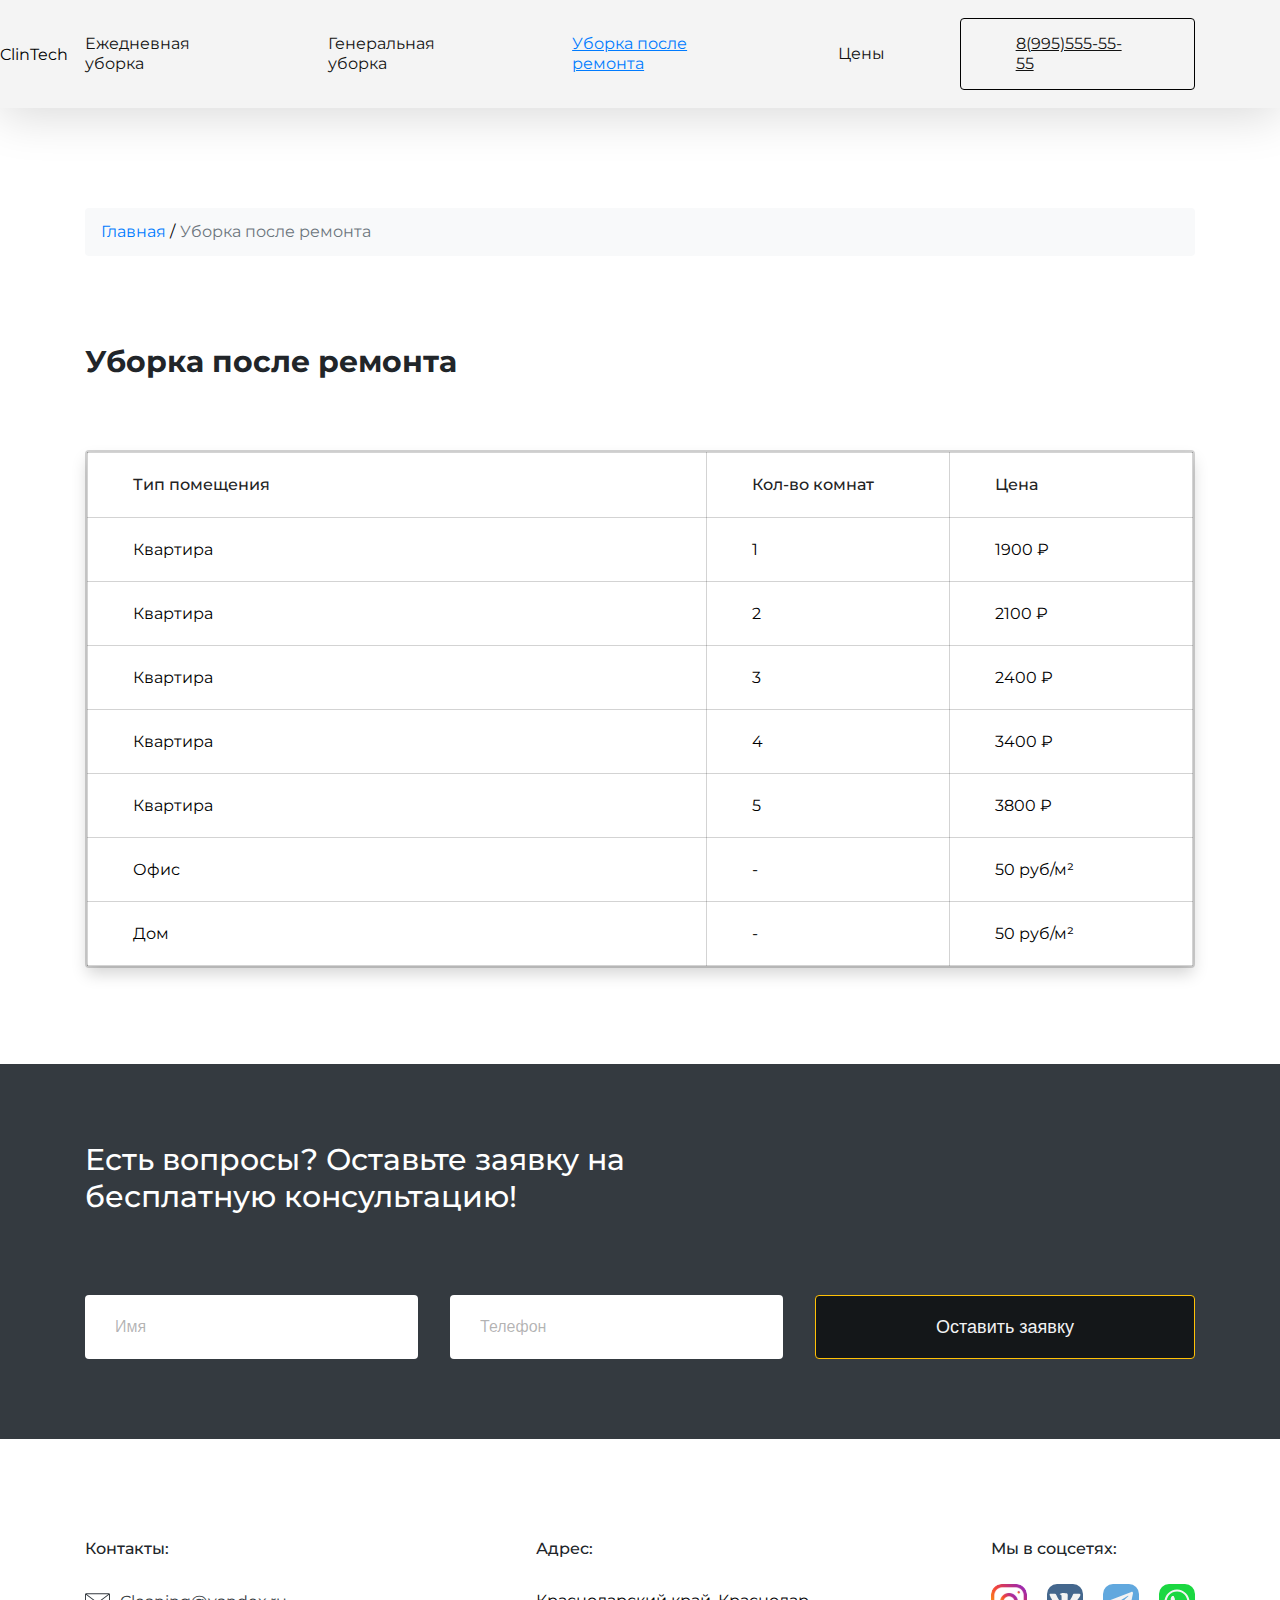
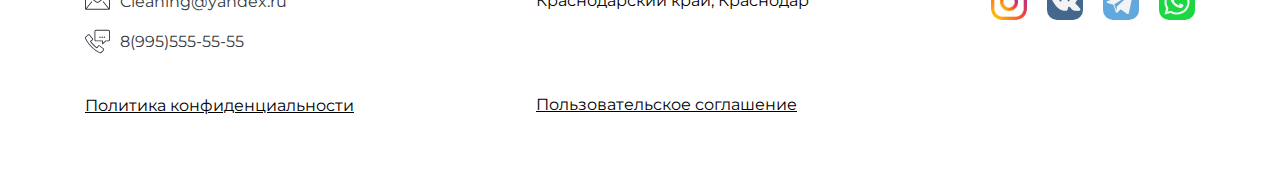
<file: repair.html>
<!DOCTYPE html>
<html lang="en">

<head>
  <meta charset="UTF-8">
  <meta name="viewport" content="width=device-width, initial-scale=1.0">
  <meta http-equiv="X-UA-Compatible" content="ie=edge">
  <title>Уборка после ремонта</title>
  <link rel="stylesheet" href="css/style.min.css">
</head>

<body class="main__body">
  <header>
    <!-- Navbar -->
    
    <nav>
      <div class="logo-container">
        <div class="logo"> <a href="index.html">ClinTech</a> </div>
        <div class="container">
        <div class="navbar">
          
          <div class="menu">
            <ul class="menu__list">
              <li class="menu__list-item"><a href="daily-cleaning.html">Ежедневная уборка</a></li>
              <li class="menu__list-item"><a href="general-cleaning.html">Генеральная уборка</a></li>
              <li class="menu__list-item"><a class="current-page" href="#">Уборка после ремонта</a></li>
              <li class="menu__list-item"><a href="price.html">Цены</a></li>
              <li class="menu__list-item menu-phone-btn"><a href="tel:8(995)555-55-55">8(995)555-55-55</a></li>
            </ul>
          </div>
        <div class="burger">
          <span></span>
        </div>
      </div>
        </div>
      </div>
    </nav>
  
  </header>
  <div class="scroll-top">
    <svg width="26" height="14" viewBox="0 0 26 14" fill="none" xmlns="http://www.w3.org/2000/svg">
      <path class="arrow-top" fill-rule="evenodd" clip-rule="evenodd" d="M13.7071 0.70703L13 -7.74304e-05L12.2929 0.70703L6.18172e-08 12.9999L0.707108 13.707L13 1.41414L25.2929 13.707L26 12.9999L13.7071 0.70703Z" fill="#F2F2F3" fill-opacity="0.4"/>
      </svg>
  </div>
  <section class="breadcrumbs">
      <div class="container">
          <div class="breadcrumbs-inner">
            <ul class="breadcrumbs-list">
                <li><a class="breadcrumbs-link link-prev" href="index.html">Главная  </a> / </li>
                <li><a class="breadcrumbs-link" href="#"> Уборка после ремонта </a></li>
            </ul>
          </div>
      </div>
  </section>
  <div class="cleaning-title-wrapper">
      <div class="container">
          <div class="cleaning-title">
              <h4 class="title">Уборка после ремонта</h4>
          </div>
      </div>
  </div>
  <section class="cleaning-table-wrapper">
      <div class="container">
        <div class="cleaning-table-inner">
            <!-- table item -->
            <div class="price-table-item">
                <div class="table">
                  <table>
                    <tr>
                        <td class="table-col-title" style="width: 56%;">Тип помещения</td>
                        <td class="table-col-title" style="width: 22%;">Кол-во комнат</td>
                        <td class="table-col-title">Цена</td>
                    </tr>
                    <tr>
                        <td>Квартира</td>
                        <td>1</td>
                        <td>1900 ₽</td>
                    </tr>
                    <tr>
                        <td>Квартира</td>
                        <td>2</td>
                        <td>2100 ₽</td>
                    </tr>
                    <tr>
                        <td>Квартира</td>
                        <td>3</td>
                        <td>2400 ₽</td>
                    </tr>
                    <tr>
                        <td>Квартира</td>
                        <td>4</td>
                        <td>3400 ₽</td>
                    </tr>
                    <tr>
                        <td>Квартира</td>
                        <td>5</td>
                        <td>3800 ₽</td>
                    </tr>
                    <tr>
                        <td>Офис</td>
                        <td>-</td>
                        <td>50 руб/м²</td>
                    </tr>
                    <tr>
                        <td>Дом</td>
                        <td>-</td>
                        <td>50 руб/м²</td>
                    </tr>
                </table>
                </div>
            </div>
        </div>
      </div>
  </section>

  <section class="application dark">
    <div class="container">
      <div class="application-inner">
        <div class="application-title"><h4 class="title">Есть вопросы? Оставьте заявку на бесплатную консультацию!</h4></div>
        <div class="application-form">
          <form action="form-ok.php" method="post">
            <input type="text" name="name" placeholder="Имя">
            <input type="tel" name="phone" placeholder="Телефон">
            <button type="submit" class="application-form-btn">Оставить заявку</button>
          </form>
        </div>
      </div>
    </div>
  </section>

  <footer class="footer">
    <div class="container">
      <div class="footer-inner">
        <div class="footer-first-col">
          <div class="footer-col-title"><p>Контакты:</p></div>
          <div class="footer-email">
            <img class="email-icon footer-icon" src="img/mail-icon.svg" alt="">
            <a href="#" class="email-text footer-col-text">Cleaning@yandex.ru</a>
          </div>
          <div class="footer-phone">
            <img class="phone-icon footer-icon" src="img/phone-icon.svg" alt="">
            <a href="#" class="phone-text footer-col-text">8(995)555-55-55</a>
          </div>
          <div class="footer-policy">
            <a href="#">Политика конфиденциальности</a>
          </div>
        </div>

        <div class="footer-second-col">
          <div class="footer-col-title"><p>Адрес:</p></div>
          <div class="footer-address">
            <p class="footer-text">Краснодарский край, Краснодар</p>
          </div>
          <div class="footer-policy user-agreement">
            <a href="#">Пользовательское соглашение</a>
          </div>
        </div>

        <div class="footer-third-col">
          <div class="footer-col-title"><p>Мы в соцсетях:</p></div>
          <div class="footer-social">
            <div class="footer-social-item">
              <img src="img/inst.svg" alt="">
            </div>
            <div class="footer-social-item">
              <img src="img/vk.svg" alt="">
            </div>
            <div class="footer-social-item">
              <img src="img/tg.svg" alt="">
            </div>
            <div class="footer-social-item">
              <img src="img/whatsapp.svg" alt="">
            </div>
          </div>
        </div>
      </div>
    </div>
  </footer>
  <!-- Библиотеки, скрипты из CDN... -->
  
  <!-- Cкрипты (удалить все, кроме scripts.min.js перед билдом) -->

  <!-- <script defer src="./js/scripts.min.js"></script> -->
</body>
</html>
</file>
<file: css/style.min.css>
@import url("https://fonts.googleapis.com/css2?family=Montserrat:wght@400;500;600;700&display=swap");nav{background-color:#F4F4F4;box-shadow:0px 8px 48px rgba(0,0,0,0.15);overflow:hidden}nav.fixed__nav{background:green;position:fixed;left:0;right:0;z-index:111}nav .navbar{display:flex;width:100%;justify-content:space-between;padding-top:18px;padding-bottom:18px}nav .navbar .menu{display:block}nav .navbar .logo{z-index:1}nav .navbar .menu__list{display:flex;z-index:1;align-items:center}nav .navbar .menu__list-item{margin-right:75px;position:relative}nav .navbar .menu__list-item a{font-family:Montserrat;font-style:normal;font-weight:normal;font-size:16px;line-height:20px;display:flex;align-items:center;color:#121212}nav .navbar .menu__list-item:last-child{margin-right:0}nav .navbar .menu__list-item:last-child a{text-decoration:underline;border:1px solid #000;border-radius:4px;padding:15px 55px}.burger{display:none;cursor:pointer}.menu__list.active{position:absolute;display:flex;flex-direction:column;right:0;top:0;bottom:0;left:0;background:#126992;z-index:101 !important;margin:0;padding:0;justify-content:center;align-items:center}@media screen and (max-width: 768px){.burger{display:block;position:relative;height:20px;width:30px;z-index:102;cursor:pointer}.burger.active-burger:before{background:#000;transform:rotate(45deg);transition:cubic-bezier(0.785, 0.135, 0.15, 0.86) 0.3s all;top:8px}.burger.active-burger:after{background:#000;transform:rotate(-45deg);bottom:10px;transition:cubic-bezier(0.785, 0.135, 0.15, 0.86) 0.3s all}.burger.active-burger span{transform:scale(0)}.burger:before,.burger:after{content:'';position:absolute;height:2px;width:100%;background:white;transition:cubic-bezier(0.785, 0.135, 0.15, 0.86) 0.3s all}.burger:before{top:0}.burger::after{bottom:0}.burger span{position:absolute;top:9px;right:0;width:100%;background:white;height:2px;transform:scale(1);transition:cubic-bezier(0.785, 0.135, 0.15, 0.86) 0.3s all}.menu__list{position:absolute;top:-100%}.menu__list-item{margin-right:0 !important}.menu__list-item a{color:black}}.tabs{width:100%;display:flex;align-items:start;margin-top:60px}.tabs__header{display:flex;justify-content:center;border-radius:4px;flex-direction:column}@media (max-width: 768px){.tabs__header{flex-wrap:wrap}}.tabs__header-item{width:280px;height:76.2px;background-color:#fff;padding:15px 0px 15px 37px;cursor:pointer;font-size:18px;line-height:22px;display:flex;align-items:center;border-bottom:1px solid rgba(35,35,36,0.3);color:#343A40}.tabs__header-item:first-child{border-radius:4px 0 0 0}.tabs__header-item:last-child{border-radius:0 0 0 4px}.tabs__header-item.active{background-color:#F1F1F1;border-left:5px solid #FFC107}.tabs__content{height:533px;display:flex;justify-content:center;align-items:center;font-size:75px}.accordion{margin-top:60px}.accordion .accordion__item{border-bottom:1px solid #C4C4C4}.accordion .accordion__item:first-child{margin-top:0}.accordion .accordion__item:first-child>.accordion__item-trigger{margin-top:0}.accordion .accordion__item .accordion__item-trigger{margin-top:6px;display:flex;padding:20px 0;align-items:center;cursor:pointer;background-color:#343A40;padding:19px 18px 19px 28px;border-radius:4px}.accordion .accordion__item .accordion__item-trigger .trigger__num{margin-right:10px;font-style:normal;font-weight:bold;font-size:16px;line-height:22px;letter-spacing:0.035em;color:#8547C6}.accordion .accordion__item .accordion__item-trigger .trigger__text{font-weight:500;font-size:20px;line-height:24px;display:flex;align-items:center;color:#FFFFFF}.accordion .accordion__item .accordion__item-trigger .trigger__img{position:relative;margin-left:auto;width:30px;height:30px;background-color:#FBFBFB;border-radius:50%;display:flex;align-items:center;justify-content:center}.accordion .accordion__item .accordion__item-trigger .trigger__img img{transition:0.5s}.accordion .accordion__item .accordion__item-content{height:0;overflow:hidden;-webkit-animation:fade .3s ease;animation:fade .3s ease;background-color:#F1F1F1;transition:all .5s}.accordion .accordion__item .accordion__item-content .content__text{padding:15px;margin-top:25px;font-weight:normal;font-size:18px;line-height:141.9%;color:#343A40;padding-left:35px}.accordion .accordion__item .accordion__item-content .content__text:first-child{margin-top:0}.accordion__item-active .trigger__img img{transform:rotate(180deg)}.breadcrumbs{padding-top:100px}.breadcrumbs-inner{padding:12px 16px;background-color:#F8F9FA;border-radius:4px}.breadcrumbs-list{display:flex}.breadcrumbs-list>li{margin-right:5px}.breadcrumbs .link-prev{color:#007BFF}.breadcrumbs-link{font-weight:normal;font-size:16px;line-height:24px;color:#6C757D}.price-title-wrapper{margin-top:87px}.price-title h4{font-weight:bold;font-size:30px;line-height:37px;display:flex;align-items:center;color:#212529}.price-table-wrapper{margin-top:70px}.price-table-inner{padding-top:82px;padding-bottom:24px}.price-table-item table{width:100%;border-collapse:collapse;border-radius:4px;box-shadow:0px 8px 16px rgba(0,0,0,0.17)}.price-table-item table tbody{background-color:#fff}.price-table-item table td{padding:22px 45px;border:1px solid rgba(35,35,36,0.2)}.table-item-title{margin-top:50px}.table-item-title:first-child{margin-top:0}.table-item-title p{font-weight:500;font-size:20px;line-height:24px;display:flex;align-items:center;color:#232324}.cleaning-title-wrapper{margin-top:87px}.cleaning-title h4{font-weight:bold;font-size:30px;line-height:37px;display:flex;align-items:center;color:#212529}.cleaning-table-wrapper{margin-top:70px}.cleaning-table-inner{padding-bottom:24px}.modal__wrapper{position:fixed;left:0;top:-12%;bottom:0;right:0;background:rgba(255,255,255,0.8);-webkit-backdrop-filter:blur(6px);backdrop-filter:blur(6px);display:flex;justify-content:center;align-items:center;z-index:2;display:none}.modal__wrapper .modal{position:relative;background:#343A40;padding:43px;border-radius:5px;height:478px;width:414px}.modal__wrapper .modal__title{text-align:center;font-weight:500;font-size:30px;line-height:150%;margin-top:17px;color:#F8F9FA}.modal__body form{display:flex;flex-direction:column;margin-top:80px}.modal__body form input{border-radius:4px;border:none;width:100%;padding:22px 0;margin-bottom:17px;font-weight:normal;font-size:16px;line-height:20px;text-align:center;color:rgba(35,35,36,0.35);outline:none}.modal__body form input::-webkit-input-placeholder{font-weight:normal;font-size:16px;line-height:20px;text-align:center;color:rgba(35,35,36,0.35)}.modal__body form input::-moz-placeholder{font-weight:normal;font-size:16px;line-height:20px;text-align:center;color:rgba(35,35,36,0.35)}.modal__body form input:-ms-input-placeholder{font-weight:normal;font-size:16px;line-height:20px;text-align:center;color:rgba(35,35,36,0.35)}.modal__body form input::-ms-input-placeholder{font-weight:normal;font-size:16px;line-height:20px;text-align:center;color:rgba(35,35,36,0.35)}.modal__body form input::placeholder{font-weight:normal;font-size:16px;line-height:20px;text-align:center;color:rgba(35,35,36,0.35)}.modal-button{cursor:pointer;background:rgba(0,0,0,0.6);border:1px solid #FFC107;box-sizing:border-box;border-radius:4px;font-weight:500;font-size:18px;line-height:22px;padding:22px 0;text-align:center;color:#F2F2F3}.modal__close{position:absolute;right:-15px;top:-15px;width:33px;height:33px;background-color:#fff;border-radius:50%;display:flex;align-items:center;justify-content:center;cursor:pointer}body{font-family:'Montserrat', sans-serif}*{box-sizing:border-box;margin:0;padding:0}.logo{position:absolute;top:42%}.logo-container{max-width:1630px;margin:auto;position:relative}.container{max-width:1110px;margin:0 auto;width:100%}@media (max-width: 1122px){.container{max-width:970px}}@media (max-width: 991.98px){.container{max-width:750px}}@media (max-width: 767.98px){.container{max-width:none;padding:0 10px}}a{text-decoration:none;color:black}ul,li{margin:0;list-style:none;padding:0}h1,h2,h3,h4,h5,h6,p{margin:0;padding:0}.intro{background-image:url(../img/intro-bg.jpg);background-position:center;background-size:cover;background-repeat:no-repeat;position:relative;z-index:2}.intro-inner{padding-bottom:212px;padding-top:186px}.intro::after{content:'';position:absolute;top:0;left:0;right:0;bottom:0;background:rgba(0,0,0,0.51);z-index:-1}.intro-title{font-weight:bold;font-size:40px;line-height:49px;display:flex;align-items:center;color:#FFFFFF;text-shadow:0px 0px 10px rgba(0,0,0,0.15)}.intro-descr{width:49%;margin-top:52px}.intro-descr p{font-weight:500;font-size:24px;line-height:150%;color:#F2F2F3;text-shadow:0px 0px 10px rgba(0,0,0,0.15)}.intro-button{margin-top:52px;font-weight:500;font-size:18px;color:#F2F2F3;line-height:22px;display:flex;justify-content:center;align-items:center;border-radius:4px;width:297px;height:64px;background-color:rgba(0,0,0,0.6);border:1px solid #FFC107}.intro-scroll-down{position:absolute;left:48%;bottom:10%;cursor:pointer;z-index:2;-webkit-animation:scrollDown 2s infinite;animation:scrollDown 2s infinite}.scroll-top{width:60px;display:flex;height:60px;justify-content:center;align-items:center;border-radius:50%;background-color:transparent;border:4px solid rgba(242,242,243,0.4);position:fixed;right:-100%;bottom:80px;transition:right 1s;cursor:pointer}.scroll-top.active{right:86px}.white{background:#fbfbfb url("../img/white-scroll-top.svg") no-repeat;background-attachment:fixed;background-position:right 86px bottom 80px}.white.no-bg{background:#fbfbfb}.action-inner{display:flex;justify-content:space-between;padding:35px 0}.action-descr p{width:85%;font-weight:500;font-size:26px;line-height:32px;color:#343A40}.action-descr p .gold{color:#FFC107}.action-btn{width:297px;height:64px;display:flex;align-items:center;justify-content:center;background:#FFFFFF;border:1px solid #FFC107;box-sizing:border-box;box-shadow:0px 8px 16px rgba(0,0,0,0.14);border-radius:4px;cursor:pointer}.action-btn a{font-size:18px;line-height:22px;display:flex;align-items:center;text-align:center;color:#343A40}.services{background-color:#343A40}.services-inner{padding-top:60px;padding-bottom:50px}.services-item{height:250px;width:350px;display:flex;align-items:flex-end;margin-right:30px;margin-bottom:30px;border-radius:4px}.services-item:nth-child(3n){margin-right:0}.services-items{display:flex;margin-top:60px;flex-wrap:wrap}.services-descr{background:rgba(255,255,255,0.6);-webkit-backdrop-filter:blur(10px);backdrop-filter:blur(10px);border-radius:0px 0px 4px 4px;padding:24px 0 24px 28px;width:100%}.services-title h4{color:#F2F2F3}.title{font-weight:500;font-size:30px;line-height:37px}.warranty-inner{padding-top:76px;padding-bottom:155px}.warranty-items-wrapper{display:flex;margin-top:135px}.warranty-item{border-left:1px solid rgba(77,74,79,0.2);padding:0 50px;width:36%}.warranty-item:last-child{border-right:1px solid rgba(77,74,79,0.2)}.warranty-item-content{display:flex;flex-direction:column;align-items:center}.warranty-item-title{margin-top:50px}.warranty-item-title h4{font-weight:bold;font-size:24px;line-height:29px;display:flex;align-items:center;text-align:center;color:#343A40}.warranty-item-descr p{margin-top:22px;font-weight:normal;font-size:16px;line-height:141.9%;text-align:center;color:#6C757D}.warranty-item-icon{width:110px;height:110px;background-color:#343A40;border-radius:50%;display:flex;justify-content:center;align-items:center;position:relative}.warranty-item-icon img{z-index:2}.warranty-item-icon::before{content:"";position:absolute;width:88px;height:88px;background-color:#fff;border-radius:50%;z-index:1}.warranty-item-num p{font-weight:bold;font-size:36px;line-height:44px;display:flex;align-items:center;color:rgba(255,193,7,0.8)}.cleaning-types{background-color:#343A40}.cleaning-types-inner{padding-top:60px;padding-bottom:77px}.cleaning-types-title h4{color:#F2F2F3}.tabs__content-item{border-radius:0px 4px 4px 0px;padding:0px;width:831px;padding:1px;background:#fff;height:533px}.faq-inner{padding-top:60px;padding-bottom:72px}.application{background-color:#343A40}.application-inner{padding-top:77px;padding-bottom:80px}.application-title{width:50%}.application-title h4{color:#fff}.application-form{margin-top:80px}.application form{display:flex;justify-content:space-between}.application-form form>input{padding:21px  30px;border:none;outline:none;width:30%;margin-right:27px;font-weight:normal;font-size:16px;line-height:20px;color:rgba(35,35,36,0.35);border-radius:4px}.application-form form>input::-webkit-input-placeholder{font-weight:normal;font-size:16px;line-height:20px;color:rgba(35,35,36,0.35)}.application-form form>input::-moz-placeholder{font-weight:normal;font-size:16px;line-height:20px;color:rgba(35,35,36,0.35)}.application-form form>input:-ms-input-placeholder{font-weight:normal;font-size:16px;line-height:20px;color:rgba(35,35,36,0.35)}.application-form form>input::-ms-input-placeholder{font-weight:normal;font-size:16px;line-height:20px;color:rgba(35,35,36,0.35)}.application-form form>input::placeholder{font-weight:normal;font-size:16px;line-height:20px;color:rgba(35,35,36,0.35)}.application-form button{cursor:pointer;font-weight:500;font-size:18px;line-height:22px;display:flex;align-items:center;text-align:center;justify-content:center;color:#F2F2F3;width:380px;height:64px;background:rgba(0,0,0,0.6);border:1px solid #FFC107;border-radius:4px;color:#F2F2F3}.footer-inner{padding-top:100px;display:flex;justify-content:space-between;padding-bottom:77px}.footer-col-title p{font-weight:500;font-size:16px;line-height:20px;color:#212529}.footer-email{display:flex;align-items:center;margin-top:30px}.footer-icon{margin-right:10px}.footer-col-text{font-weight:normal;font-size:16px;line-height:20px;color:#343A40}.footer-phone{margin-top:15px;display:flex;align-items:center}.footer-policy{margin-top:42px}.footer-policy a{text-decoration:underline}.footer .user-agreement{margin-top:85px}.footer-address{margin-top:32px}.footer-social{display:flex;margin-top:25px}.footer-social-item{margin-left:20px}.footer-social-item img{border-radius:10px}.footer-social-item:first-child{margin-left:0}.current-page{color:#007BFF !important;text-decoration:underline}.table{margin-top:64px;margin-bottom:72px;border:2px solid rgba(35,35,36,0.2);border-radius:4px}.table-col-title{font-weight:500;font-size:16px;line-height:20px;color:#232324}@-webkit-keyframes scrollDown{0%{transform:translateY(0%)}50%{transform:translateY(-50%)}100%{transform:translateY(0%)}}@keyframes scrollDown{0%{transform:translateY(0%)}50%{transform:translateY(-50%)}100%{transform:translateY(0%)}}
</file>
